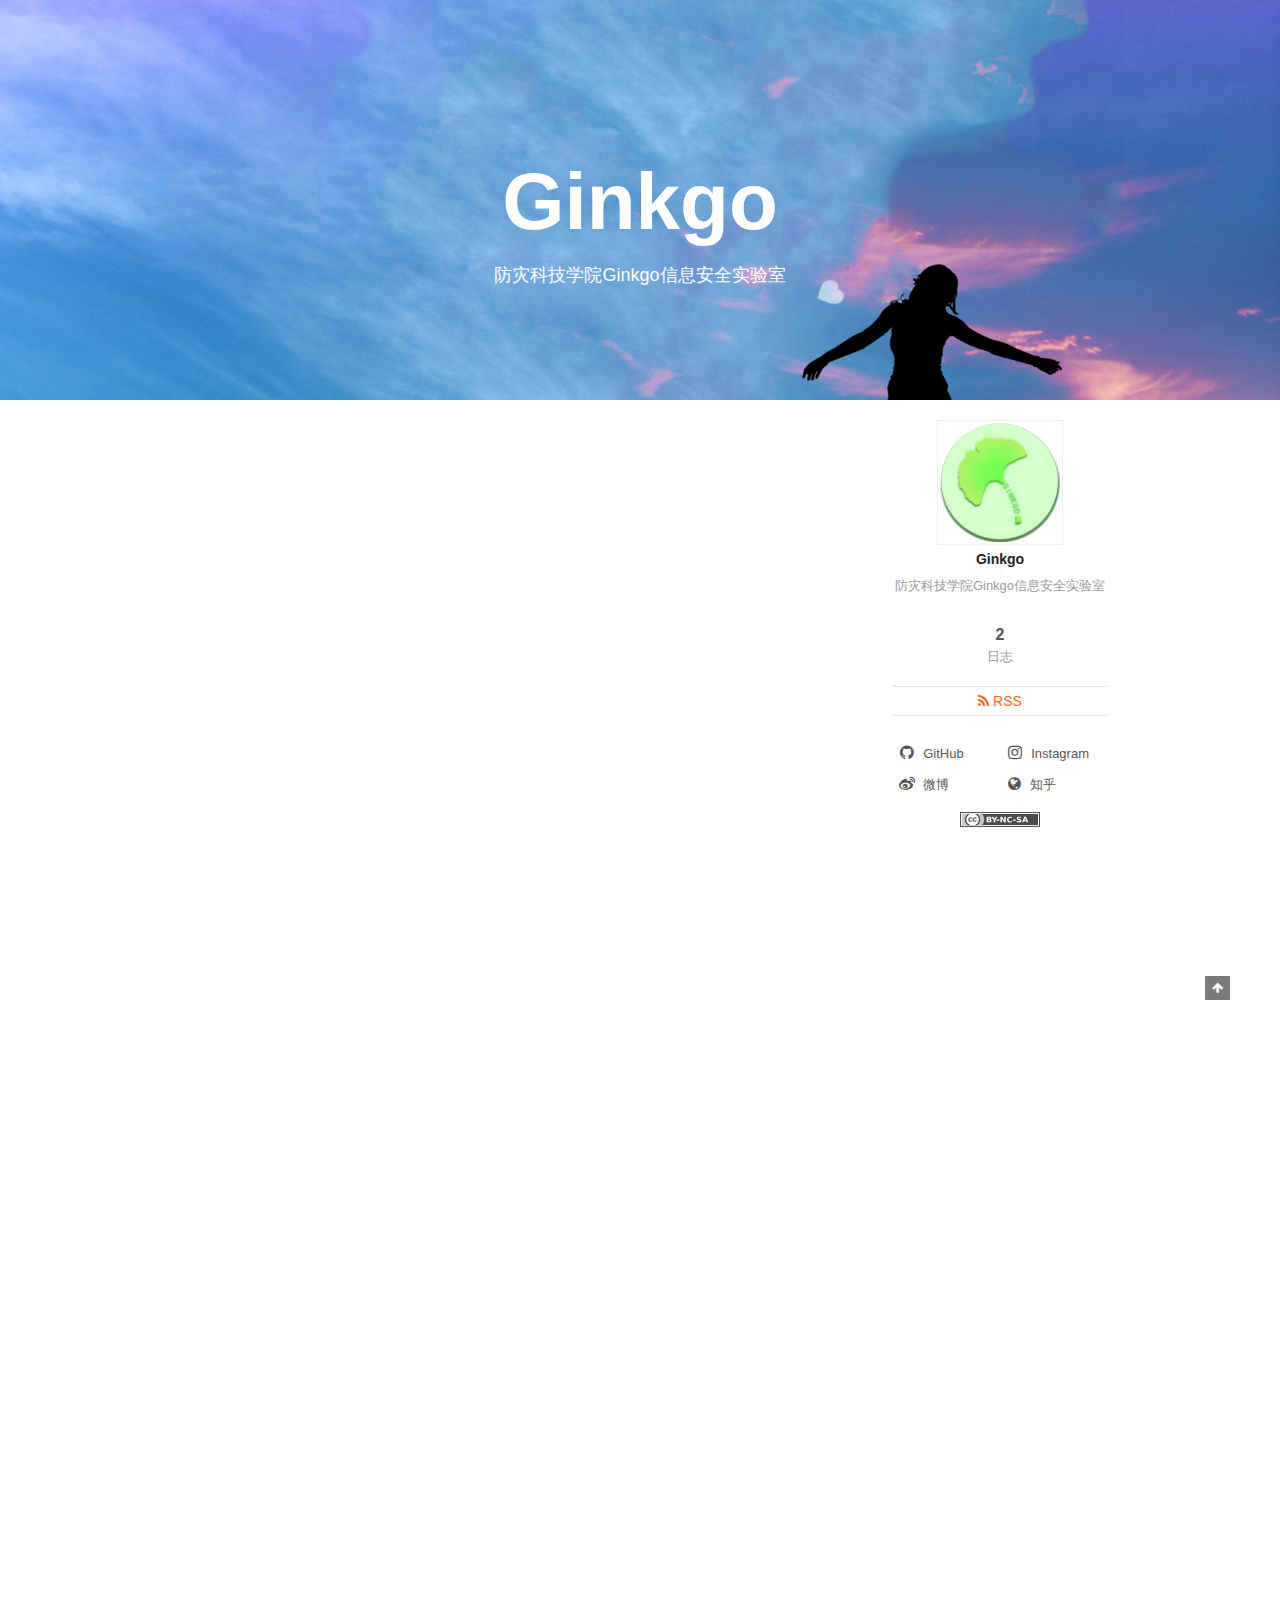
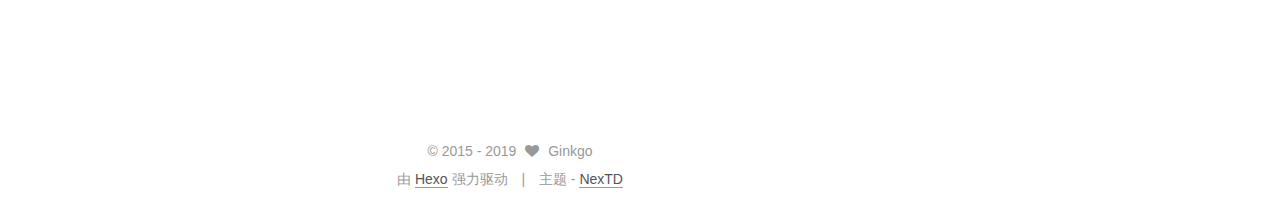
<file: index.html>
<!doctype html>



  


<html class="theme-next pisces use-motion">
<head><meta name="generator" content="Hexo 3.8.0">
  <meta charset="UTF-8">
<meta http-equiv="X-UA-Compatible" content="IE=edge,chrome=1">
<meta name="viewport" content="width=device-width, initial-scale=1, maximum-scale=1">



<meta http-equiv="Cache-Control" content="no-transform">
<meta http-equiv="Cache-Control" content="no-siteapp">












  
  
  <link href="/lib/fancybox/source/jquery.fancybox.css?v=2.1.5" rel="stylesheet" type="text/css">







<link href="/lib/font-awesome/css/font-awesome.min.css?v=4.4.0" rel="stylesheet" type="text/css">

<link href="/css/main.css?v=5.0.1" rel="stylesheet" type="text/css">


  <meta name="keywords" content="Hexo, NexTD">





  <link rel="alternate" href="/rss2.xml" title="Ginkgo" type="application/atom+xml">




  <link rel="shortcut icon" type="image/x-icon" href="/favicon.ico?v=5.0.1">






<meta name="description" content="防灾科技学院Ginkgo信息安全实验室">
<meta property="og:type" content="website">
<meta property="og:title" content="Ginkgo">
<meta property="og:url" content="http://yoursite.com/index.html">
<meta property="og:site_name" content="Ginkgo">
<meta property="og:description" content="防灾科技学院Ginkgo信息安全实验室">
<meta property="og:locale" content="zh-Hans">
<meta name="twitter:card" content="summary">
<meta name="twitter:title" content="Ginkgo">
<meta name="twitter:description" content="防灾科技学院Ginkgo信息安全实验室">



<script type="text/javascript" id="hexo.configuration">
  var NexT = window.NexT || {};
  var CONFIG = {
    scheme: 'Pisces',
    sidebar: {"position":"right","display":"post"},
    fancybox: true,
    motion: true,
    duoshuo: {
      userId: undefined,
      author: '博主'
    }
  };
</script>




  <link rel="canonical" href="http://yoursite.com/">

  <title> Ginkgo </title>
</head>

<body itemscope itemtype="http://schema.org/WebPage" lang="zh-Hans">

  








  <div style="display: none;">
    <script src="//s6.cnzz.com/stat.php?id=1261020784&web_id=1261020784" type="text/javascript"></script>
  </div>





  
  
    
  

  <div class="container one-collumn sidebar-position-right 
   page-home 
 ">
    <div class="headband"></div>
    
    <header id="header" class="header" itemscope itemtype="http://schema.org/WPHeader" style="background-image: url('/images/home.jpg');">
      <div class="header-inner"><a class="site-home" href="/">Ginkgo</a>

<div class="site-meta ">
  

  <div class="custom-logo-site-title">
    <div href="/" class="brand">
      <span class="logo-line-before"><i></i></span>
      <span class="site-title">Ginkgo</span>
      <span class="logo-line-after"><i></i></span>
    </div>
  </div>
  <p class="site-subtitle">防灾科技学院Ginkgo信息安全实验室</p>
</div>

<div class="site-nav-toggle">
  <button>
    <span class="btn-bar"></span>
    <span class="btn-bar"></span>
    <span class="btn-bar"></span>
  </button>
</div>

<nav class="site-nav">
  

  
    <ul id="menu" class="menu">
      
        
        <li class="menu-item menu-item-categories">
          <a href="/categories" rel="section">
            
              <i class="menu-item-icon fa fa-fw fa-th"></i> <br>
            
            分类
          </a>
        </li>
      
        
        <li class="menu-item menu-item-archives">
          <a href="/archives" rel="section">
            
              <i class="menu-item-icon fa fa-fw fa-archive"></i> <br>
            
            博文归档
          </a>
        </li>
      
        
        <li class="menu-item menu-item-tags">
          <a href="/tags" rel="section">
            
              <i class="menu-item-icon fa fa-fw fa-tags"></i> <br>
            
            标签云
          </a>
        </li>
      
        
        <li class="menu-item menu-item-about">
          <a href="/about" rel="section">
            
              <i class="menu-item-icon fa fa-fw fa-user"></i> <br>
            
            关于
          </a>
        </li>
      

      
    </ul>
  

  
</nav>

 </div>
    </header>


    <main id="main" class="main">
      <div class="main-inner">
        <div class="content-wrap">
          <div id="content" class="content">
            
  <section id="posts" class="posts-expand">
    
      

  
  

  
  
  

  <article class="post post-type-normal " itemscope itemtype="http://schema.org/Article">

    
      <header class="post-header">

        
        
          <h1 class="post-title" itemprop="name headline">
            
            
              
                
                <a class="post-title-link" href="/2019/06/03/helloworld/" itemprop="url">
                  helloworld
                </a>
              
            
          </h1>
        

        <div class="post-meta">
          <span class="post-time">
            <span class="post-meta-item-icon">
              <i class="fa fa-calendar-o"></i>
            </span>
            <span class="post-meta-item-text">发表于</span>
            <time itemprop="dateCreated" datetime="2019-06-03T18:43:31+08:00" content="2019-06-03">
              2019-06-03
            </time>
          </span>

          

          <!-- 
            
           -->

          

          
          

          
        </div>
      </header>
    


    <div class="post-body" itemprop="articleBody">

      
      

      
        
          
            
          
        
      
    </div>

    <div>
      
    </div>

    <div>
      
    </div>

    <footer class="post-footer">
      

      

      
      
        <div class="post-eof"></div>
      
    </footer>
  </article>


    
      

  
  

  
  
  

  <article class="post post-type-normal " itemscope itemtype="http://schema.org/Article">

    
      <header class="post-header">

        
        
          <h1 class="post-title" itemprop="name headline">
            
            
              
                
                <a class="post-title-link" href="/2019/06/03/hello-world/" itemprop="url">
                  Hello World
                </a>
              
            
          </h1>
        

        <div class="post-meta">
          <span class="post-time">
            <span class="post-meta-item-icon">
              <i class="fa fa-calendar-o"></i>
            </span>
            <span class="post-meta-item-text">发表于</span>
            <time itemprop="dateCreated" datetime="2019-06-03T18:35:01+08:00" content="2019-06-03">
              2019-06-03
            </time>
          </span>

          

          <!-- 
            
           -->

          

          
          

          
        </div>
      </header>
    


    <div class="post-body" itemprop="articleBody">

      
      

      
        
          
            <p>Welcome to <a href="https://hexo.io/" target="_blank" rel="noopener">Hexo</a>! This is your very first post. Check <a href="https://hexo.io/docs/" target="_blank" rel="noopener">documentation</a> for more info. If you get any problems when using Hexo, you can find the answer in <a href="https://hexo.io/docs/troubleshooting.html" target="_blank" rel="noopener">troubleshooting</a> or you can ask me on <a href="https://github.com/hexojs/hexo/issues" target="_blank" rel="noopener">GitHub</a>.</p>
<h2 id="Quick-Start"><a href="#Quick-Start" class="headerlink" title="Quick Start"></a>Quick Start</h2><h3 id="Create-a-new-post"><a href="#Create-a-new-post" class="headerlink" title="Create a new post"></a>Create a new post</h3><figure class="highlight bash"><table><tr><td class="gutter"><pre><span class="line">1</span><br></pre></td><td class="code"><pre><span class="line">$ hexo new <span class="string">"My New Post"</span></span><br></pre></td></tr></table></figure>

<p>More info: <a href="https://hexo.io/docs/writing.html" target="_blank" rel="noopener">Writing</a></p>
<h3 id="Run-server"><a href="#Run-server" class="headerlink" title="Run server"></a>Run server</h3><figure class="highlight bash"><table><tr><td class="gutter"><pre><span class="line">1</span><br></pre></td><td class="code"><pre><span class="line">$ hexo server</span><br></pre></td></tr></table></figure>

<p>More info: <a href="https://hexo.io/docs/server.html" target="_blank" rel="noopener">Server</a></p>
<h3 id="Generate-static-files"><a href="#Generate-static-files" class="headerlink" title="Generate static files"></a>Generate static files</h3><figure class="highlight bash"><table><tr><td class="gutter"><pre><span class="line">1</span><br></pre></td><td class="code"><pre><span class="line">$ hexo generate</span><br></pre></td></tr></table></figure>

<p>More info: <a href="https://hexo.io/docs/generating.html" target="_blank" rel="noopener">Generating</a></p>
<h3 id="Deploy-to-remote-sites"><a href="#Deploy-to-remote-sites" class="headerlink" title="Deploy to remote sites"></a>Deploy to remote sites</h3><figure class="highlight bash"><table><tr><td class="gutter"><pre><span class="line">1</span><br></pre></td><td class="code"><pre><span class="line">$ hexo deploy</span><br></pre></td></tr></table></figure>

<p>More info: <a href="https://hexo.io/docs/deployment.html" target="_blank" rel="noopener">Deployment</a></p>

          
        
      
    </div>

    <div>
      
    </div>

    <div>
      
    </div>

    <footer class="post-footer">
      

      

      
      
        <div class="post-eof"></div>
      
    </footer>
  </article>


    
  </section>

  

          
          </div>
          


          

        </div>
        
          
  
  <div class="sidebar-toggle">
    <div class="sidebar-toggle-line-wrap">
      <span class="sidebar-toggle-line sidebar-toggle-line-first"></span>
      <span class="sidebar-toggle-line sidebar-toggle-line-middle"></span>
      <span class="sidebar-toggle-line sidebar-toggle-line-last"></span>
    </div>
  </div>

  <aside id="sidebar" class="sidebar">
    <div class="sidebar-inner">

      

      

      <section class="site-overview sidebar-panel  sidebar-panel-active ">
        <div class="site-author motion-element" itemprop="author" itemscope itemtype="http://schema.org/Person">
          <img class="site-author-image" itemprop="image" src="/images/logo.jpg" alt="Ginkgo">
          <p class="site-author-name" itemprop="name">Ginkgo</p>
          <p class="site-description motion-element" itemprop="description">防灾科技学院Ginkgo信息安全实验室</p>
        </div>
        <nav class="site-state motion-element">
          <div class="site-state-item site-state-posts">
            <a href="/archives">
              <span class="site-state-item-count">2</span>
              <span class="site-state-item-name">日志</span>
            </a>
          </div>

          

          

        </nav>

        
          <div class="feed-link motion-element">
            <a href="/rss2.xml" rel="alternate">
              <i class="fa fa-rss"></i>
              RSS
            </a>
          </div>
        

        <div class="links-of-author motion-element">
          
            
              <span class="links-of-author-item">
                <a href="https://github.com/BearD01001" target="_blank" title="GitHub">
                  
                    <i class="fa fa-fw fa-github"></i>
                  
                  GitHub
                </a>
              </span>
            
              <span class="links-of-author-item">
                <a href="http://www.instagram.com/BearD01001" target="_blank" title="Instagram">
                  
                    <i class="fa fa-fw fa-instagram"></i>
                  
                  Instagram
                </a>
              </span>
            
              <span class="links-of-author-item">
                <a href="http://weibo.com/lookime" target="_blank" title="微博">
                  
                    <i class="fa fa-fw fa-weibo"></i>
                  
                  微博
                </a>
              </span>
            
              <span class="links-of-author-item">
                <a href="http://www.zhihu.com/people/HiDino9" target="_blank" title="知乎">
                  
                    <i class="fa fa-fw fa-globe"></i>
                  
                  知乎
                </a>
              </span>
            
          
        </div>

        
        
          <div class="cc-license motion-element" itemprop="license">
            <a href="http://creativecommons.org/licenses/by-nc-sa/4.0" class="cc-opacity" target="_blank">
              <img src="/images/cc-by-nc-sa.svg" alt="Creative Commons">
            </a>
          </div>
        

        
        

      </section>

      

    </div>
  </aside>


        
      </div>
    </main>

    <footer id="footer" class="footer">
      <div class="footer-inner">
        <div class="copyright">
  
  &copy;  2015 - 
  <span itemprop="copyrightYear">2019</span>
  <span class="with-love">
    <i class="fa fa-heart"></i>
  </span>
  <span class="author" itemprop="copyrightHolder">Ginkgo</span>
</div>

<div class="powered-by">
  由 <a class="theme-link" href="http://hexo.io">Hexo</a> 强力驱动
</div>

<div class="theme-info">
  主题 -
  <a class="theme-link" href="https://github.com/BearD01001/hexo-theme-nextd">
    NexTD
  </a>
</div>

        

        
      </div>
    </footer>

    <div class="back-to-top">
      <i class="fa fa-arrow-up"></i>
    </div>
  </div>

  

<script type="text/javascript">
  if (Object.prototype.toString.call(window.Promise) !== '[object Function]') {
    window.Promise = null;
  }
</script>









  




  
  <script type="text/javascript" src="/lib/jquery/index.js?v=2.1.3"></script>

  
  <script type="text/javascript" src="/lib/fastclick/lib/fastclick.min.js?v=1.0.6"></script>

  
  <script type="text/javascript" src="/lib/jquery_lazyload/jquery.lazyload.js?v=1.9.7"></script>

  
  <script type="text/javascript" src="/lib/velocity/velocity.min.js?v=1.2.1"></script>

  
  <script type="text/javascript" src="/lib/velocity/velocity.ui.min.js?v=1.2.1"></script>

  
  <script type="text/javascript" src="/lib/fancybox/source/jquery.fancybox.pack.js?v=2.1.5"></script>


  


  <script type="text/javascript" src="/js/src/utils.js?v=5.0.1"></script>

  <script type="text/javascript" src="/js/src/motion.js?v=5.0.1"></script>



  
  


  <script type="text/javascript" src="/js/src/affix.js?v=5.0.1"></script>

  <script type="text/javascript" src="/js/src/schemes/pisces.js?v=5.0.1"></script>



  

  


  <script type="text/javascript" src="/js/src/bootstrap.js?v=5.0.1"></script>



  



  




    <link rel="stylesheet" href="https://imsun.github.io/gitment/style/default.css">
    <style>
        .gitment-editor-avatar {
            border-bottom: none !important;
        }
        .gitment-container a:hover {
            text-decoration: none !important;
        }
        .gitment-markdown a,
        .gitment-footer-project-link {
            color: #555 !important;
        }
        .gitment-footer-project-link:hover,
        .gitment-editor-logout-link:hover,
        .gitment-editor-footer-tip:hover,
        .gitment-header-issue-link:hover,
        .gitment-comment-name:hover,
        .gitment-markdown a:hover {
            color: #222 !important;
        }
    </style>
    <script src="https://imsun.github.io/gitment/dist/gitment.browser.js"></script>
    <script type="text/javascript">
        (function() {
            var id = '';
            var owner = 'BearD01001';
            var repo = 'beard01001.github.io';
            var clientId = '7e6796bf4bd74a25333f';
            var clientSecret = 'd190223868b2175fbce4094e6485195cef7d3e8a';

            var gitment = new Gitment({
                id: id,
                owner: owner,
                repo: repo,
                oauth: {
                    client_id: clientId,
                    client_secret: clientSecret,
                },
            });
            gitment.render('comments');
        })();
    </script>



	





  



  
  

  

  

  
<script type="text/javascript" async src="//push.zhanzhang.baidu.com/push.js">
</script>


</body>
</html>
</file>
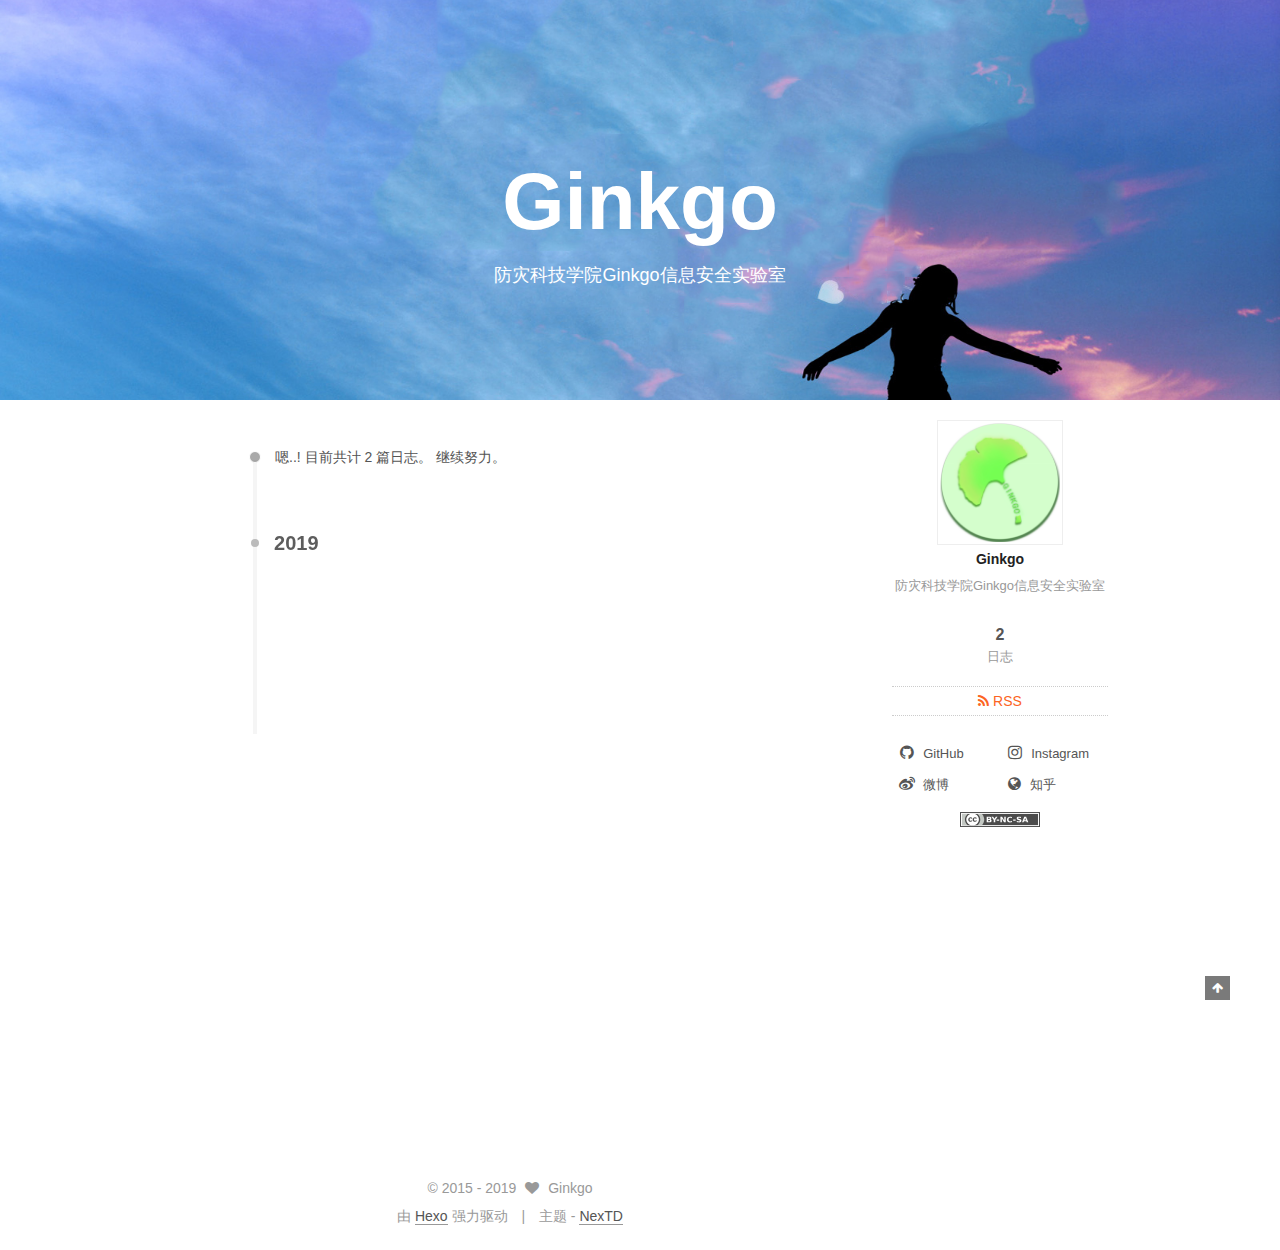
<file: archives/index.html>
<!doctype html>



  


<html class="theme-next pisces use-motion">
<head><meta name="generator" content="Hexo 3.8.0">
  <meta charset="UTF-8">
<meta http-equiv="X-UA-Compatible" content="IE=edge,chrome=1">
<meta name="viewport" content="width=device-width, initial-scale=1, maximum-scale=1">



<meta http-equiv="Cache-Control" content="no-transform">
<meta http-equiv="Cache-Control" content="no-siteapp">












  
  
  <link href="/lib/fancybox/source/jquery.fancybox.css?v=2.1.5" rel="stylesheet" type="text/css">







<link href="/lib/font-awesome/css/font-awesome.min.css?v=4.4.0" rel="stylesheet" type="text/css">

<link href="/css/main.css?v=5.0.1" rel="stylesheet" type="text/css">


  <meta name="keywords" content="Hexo, NexTD">





  <link rel="alternate" href="/rss2.xml" title="Ginkgo" type="application/atom+xml">




  <link rel="shortcut icon" type="image/x-icon" href="/favicon.ico?v=5.0.1">






<meta name="description" content="防灾科技学院Ginkgo信息安全实验室">
<meta property="og:type" content="website">
<meta property="og:title" content="Ginkgo">
<meta property="og:url" content="http://yoursite.com/archives/index.html">
<meta property="og:site_name" content="Ginkgo">
<meta property="og:description" content="防灾科技学院Ginkgo信息安全实验室">
<meta property="og:locale" content="zh-Hans">
<meta name="twitter:card" content="summary">
<meta name="twitter:title" content="Ginkgo">
<meta name="twitter:description" content="防灾科技学院Ginkgo信息安全实验室">



<script type="text/javascript" id="hexo.configuration">
  var NexT = window.NexT || {};
  var CONFIG = {
    scheme: 'Pisces',
    sidebar: {"position":"right","display":"post"},
    fancybox: true,
    motion: true,
    duoshuo: {
      userId: undefined,
      author: '博主'
    }
  };
</script>




  <link rel="canonical" href="http://yoursite.com/archives/">

  <title> 博文归档 | Ginkgo </title>
</head>

<body itemscope itemtype="http://schema.org/WebPage" lang="zh-Hans">

  








  <div style="display: none;">
    <script src="//s6.cnzz.com/stat.php?id=1261020784&web_id=1261020784" type="text/javascript"></script>
  </div>





  
  
    
  

  <div class="container one-collumn sidebar-position-right  page-archive  ">
    <div class="headband"></div>
    
    <header id="header" class="header" itemscope itemtype="http://schema.org/WPHeader" style="background-image: url('/images/home.jpg');">
      <div class="header-inner"><a class="site-home" href="/">Ginkgo</a>

<div class="site-meta ">
  

  <div class="custom-logo-site-title">
    <div href="/" class="brand">
      <span class="logo-line-before"><i></i></span>
      <span class="site-title">Ginkgo</span>
      <span class="logo-line-after"><i></i></span>
    </div>
  </div>
  <p class="site-subtitle">防灾科技学院Ginkgo信息安全实验室</p>
</div>

<div class="site-nav-toggle">
  <button>
    <span class="btn-bar"></span>
    <span class="btn-bar"></span>
    <span class="btn-bar"></span>
  </button>
</div>

<nav class="site-nav">
  

  
    <ul id="menu" class="menu">
      
        
        <li class="menu-item menu-item-categories">
          <a href="/categories" rel="section">
            
              <i class="menu-item-icon fa fa-fw fa-th"></i> <br>
            
            分类
          </a>
        </li>
      
        
        <li class="menu-item menu-item-archives">
          <a href="/archives" rel="section">
            
              <i class="menu-item-icon fa fa-fw fa-archive"></i> <br>
            
            博文归档
          </a>
        </li>
      
        
        <li class="menu-item menu-item-tags">
          <a href="/tags" rel="section">
            
              <i class="menu-item-icon fa fa-fw fa-tags"></i> <br>
            
            标签云
          </a>
        </li>
      
        
        <li class="menu-item menu-item-about">
          <a href="/about" rel="section">
            
              <i class="menu-item-icon fa fa-fw fa-user"></i> <br>
            
            关于
          </a>
        </li>
      

      
    </ul>
  

  
</nav>

 </div>
    </header>


    <main id="main" class="main">
      <div class="main-inner">
        <div class="content-wrap">
          <div id="content" class="content">
            

  <section id="posts" class="posts-collapse">
    <span class="archive-move-on"></span>

    <span class="archive-page-counter">
      
      
      
        
      
      嗯..! 目前共计 2 篇日志。 继续努力。
    </span>

    

      
      
      

      
        
        <div class="collection-title">
          <h2 class="archive-year motion-element" id="archive-year-2019">2019</h2>
        </div>
      
      

      

  <article class="post post-type-normal" itemscope itemtype="http://schema.org/Article">
    <header class="post-header">

      <h1 class="post-title">
        
            <a class="post-title-link" href="/2019/06/03/helloworld/" itemprop="url">
              
                <span itemprop="name">helloworld</span>
              
            </a>
        
      </h1>

      <div class="post-meta">
        <time class="post-time" itemprop="dateCreated" datetime="2019-06-03T18:43:31+08:00" content="2019-06-03">
          06-03
        </time>
      </div>

    </header>
  </article>



    

      
      
      

      
      

      

  <article class="post post-type-normal" itemscope itemtype="http://schema.org/Article">
    <header class="post-header">

      <h1 class="post-title">
        
            <a class="post-title-link" href="/2019/06/03/hello-world/" itemprop="url">
              
                <span itemprop="name">Hello World</span>
              
            </a>
        
      </h1>

      <div class="post-meta">
        <time class="post-time" itemprop="dateCreated" datetime="2019-06-03T18:35:01+08:00" content="2019-06-03">
          06-03
        </time>
      </div>

    </header>
  </article>



    

  </section>

  


          
          </div>
          


          

        </div>
        
          
  
  <div class="sidebar-toggle">
    <div class="sidebar-toggle-line-wrap">
      <span class="sidebar-toggle-line sidebar-toggle-line-first"></span>
      <span class="sidebar-toggle-line sidebar-toggle-line-middle"></span>
      <span class="sidebar-toggle-line sidebar-toggle-line-last"></span>
    </div>
  </div>

  <aside id="sidebar" class="sidebar">
    <div class="sidebar-inner">

      

      

      <section class="site-overview sidebar-panel  sidebar-panel-active ">
        <div class="site-author motion-element" itemprop="author" itemscope itemtype="http://schema.org/Person">
          <img class="site-author-image" itemprop="image" src="/images/logo.jpg" alt="Ginkgo">
          <p class="site-author-name" itemprop="name">Ginkgo</p>
          <p class="site-description motion-element" itemprop="description">防灾科技学院Ginkgo信息安全实验室</p>
        </div>
        <nav class="site-state motion-element">
          <div class="site-state-item site-state-posts">
            <a href="/archives">
              <span class="site-state-item-count">2</span>
              <span class="site-state-item-name">日志</span>
            </a>
          </div>

          

          

        </nav>

        
          <div class="feed-link motion-element">
            <a href="/rss2.xml" rel="alternate">
              <i class="fa fa-rss"></i>
              RSS
            </a>
          </div>
        

        <div class="links-of-author motion-element">
          
            
              <span class="links-of-author-item">
                <a href="https://github.com/BearD01001" target="_blank" title="GitHub">
                  
                    <i class="fa fa-fw fa-github"></i>
                  
                  GitHub
                </a>
              </span>
            
              <span class="links-of-author-item">
                <a href="http://www.instagram.com/BearD01001" target="_blank" title="Instagram">
                  
                    <i class="fa fa-fw fa-instagram"></i>
                  
                  Instagram
                </a>
              </span>
            
              <span class="links-of-author-item">
                <a href="http://weibo.com/lookime" target="_blank" title="微博">
                  
                    <i class="fa fa-fw fa-weibo"></i>
                  
                  微博
                </a>
              </span>
            
              <span class="links-of-author-item">
                <a href="http://www.zhihu.com/people/HiDino9" target="_blank" title="知乎">
                  
                    <i class="fa fa-fw fa-globe"></i>
                  
                  知乎
                </a>
              </span>
            
          
        </div>

        
        
          <div class="cc-license motion-element" itemprop="license">
            <a href="http://creativecommons.org/licenses/by-nc-sa/4.0" class="cc-opacity" target="_blank">
              <img src="/images/cc-by-nc-sa.svg" alt="Creative Commons">
            </a>
          </div>
        

        
        

      </section>

      

    </div>
  </aside>


        
      </div>
    </main>

    <footer id="footer" class="footer">
      <div class="footer-inner">
        <div class="copyright">
  
  &copy;  2015 - 
  <span itemprop="copyrightYear">2019</span>
  <span class="with-love">
    <i class="fa fa-heart"></i>
  </span>
  <span class="author" itemprop="copyrightHolder">Ginkgo</span>
</div>

<div class="powered-by">
  由 <a class="theme-link" href="http://hexo.io">Hexo</a> 强力驱动
</div>

<div class="theme-info">
  主题 -
  <a class="theme-link" href="https://github.com/BearD01001/hexo-theme-nextd">
    NexTD
  </a>
</div>

        

        
      </div>
    </footer>

    <div class="back-to-top">
      <i class="fa fa-arrow-up"></i>
    </div>
  </div>

  

<script type="text/javascript">
  if (Object.prototype.toString.call(window.Promise) !== '[object Function]') {
    window.Promise = null;
  }
</script>









  




  
  <script type="text/javascript" src="/lib/jquery/index.js?v=2.1.3"></script>

  
  <script type="text/javascript" src="/lib/fastclick/lib/fastclick.min.js?v=1.0.6"></script>

  
  <script type="text/javascript" src="/lib/jquery_lazyload/jquery.lazyload.js?v=1.9.7"></script>

  
  <script type="text/javascript" src="/lib/velocity/velocity.min.js?v=1.2.1"></script>

  
  <script type="text/javascript" src="/lib/velocity/velocity.ui.min.js?v=1.2.1"></script>

  
  <script type="text/javascript" src="/lib/fancybox/source/jquery.fancybox.pack.js?v=2.1.5"></script>


  


  <script type="text/javascript" src="/js/src/utils.js?v=5.0.1"></script>

  <script type="text/javascript" src="/js/src/motion.js?v=5.0.1"></script>



  
  


  <script type="text/javascript" src="/js/src/affix.js?v=5.0.1"></script>

  <script type="text/javascript" src="/js/src/schemes/pisces.js?v=5.0.1"></script>



  
  
    <script type="text/javascript" id="motion.page.archive">
      $('.archive-year').velocity('transition.slideLeftIn');
    </script>
  


  


  <script type="text/javascript" src="/js/src/bootstrap.js?v=5.0.1"></script>



  



  




    <link rel="stylesheet" href="https://imsun.github.io/gitment/style/default.css">
    <style>
        .gitment-editor-avatar {
            border-bottom: none !important;
        }
        .gitment-container a:hover {
            text-decoration: none !important;
        }
        .gitment-markdown a,
        .gitment-footer-project-link {
            color: #555 !important;
        }
        .gitment-footer-project-link:hover,
        .gitment-editor-logout-link:hover,
        .gitment-editor-footer-tip:hover,
        .gitment-header-issue-link:hover,
        .gitment-comment-name:hover,
        .gitment-markdown a:hover {
            color: #222 !important;
        }
    </style>
    <script src="https://imsun.github.io/gitment/dist/gitment.browser.js"></script>
    <script type="text/javascript">
        (function() {
            var id = '';
            var owner = 'BearD01001';
            var repo = 'beard01001.github.io';
            var clientId = '7e6796bf4bd74a25333f';
            var clientSecret = 'd190223868b2175fbce4094e6485195cef7d3e8a';

            var gitment = new Gitment({
                id: id,
                owner: owner,
                repo: repo,
                oauth: {
                    client_id: clientId,
                    client_secret: clientSecret,
                },
            });
            gitment.render('comments');
        })();
    </script>



	





  



  
  

  

  

  
<script type="text/javascript" async src="//push.zhanzhang.baidu.com/push.js">
</script>


</body>
</html>
</file>
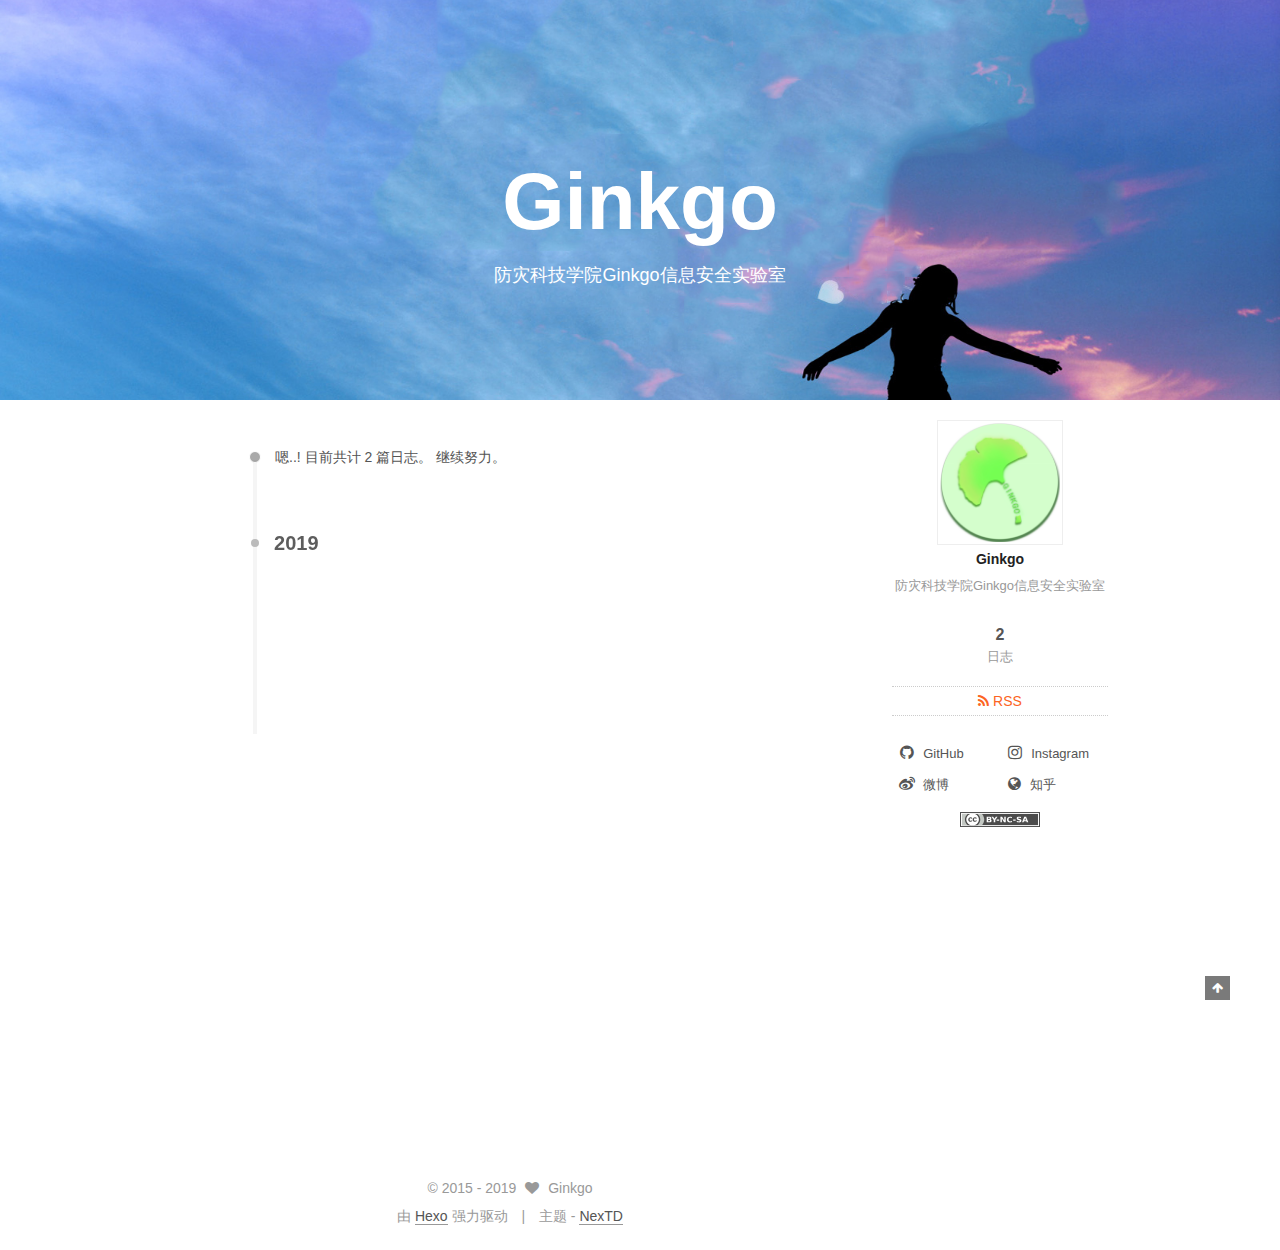
<file: archives/2019/index.html>
<!doctype html>



  


<html class="theme-next pisces use-motion">
<head><meta name="generator" content="Hexo 3.8.0">
  <meta charset="UTF-8">
<meta http-equiv="X-UA-Compatible" content="IE=edge,chrome=1">
<meta name="viewport" content="width=device-width, initial-scale=1, maximum-scale=1">



<meta http-equiv="Cache-Control" content="no-transform">
<meta http-equiv="Cache-Control" content="no-siteapp">












  
  
  <link href="/lib/fancybox/source/jquery.fancybox.css?v=2.1.5" rel="stylesheet" type="text/css">







<link href="/lib/font-awesome/css/font-awesome.min.css?v=4.4.0" rel="stylesheet" type="text/css">

<link href="/css/main.css?v=5.0.1" rel="stylesheet" type="text/css">


  <meta name="keywords" content="Hexo, NexTD">





  <link rel="alternate" href="/rss2.xml" title="Ginkgo" type="application/atom+xml">




  <link rel="shortcut icon" type="image/x-icon" href="/favicon.ico?v=5.0.1">






<meta name="description" content="防灾科技学院Ginkgo信息安全实验室">
<meta property="og:type" content="website">
<meta property="og:title" content="Ginkgo">
<meta property="og:url" content="http://yoursite.com/archives/2019/index.html">
<meta property="og:site_name" content="Ginkgo">
<meta property="og:description" content="防灾科技学院Ginkgo信息安全实验室">
<meta property="og:locale" content="zh-Hans">
<meta name="twitter:card" content="summary">
<meta name="twitter:title" content="Ginkgo">
<meta name="twitter:description" content="防灾科技学院Ginkgo信息安全实验室">



<script type="text/javascript" id="hexo.configuration">
  var NexT = window.NexT || {};
  var CONFIG = {
    scheme: 'Pisces',
    sidebar: {"position":"right","display":"post"},
    fancybox: true,
    motion: true,
    duoshuo: {
      userId: undefined,
      author: '博主'
    }
  };
</script>




  <link rel="canonical" href="http://yoursite.com/archives/2019/">

  <title> 博文归档 | Ginkgo </title>
</head>

<body itemscope itemtype="http://schema.org/WebPage" lang="zh-Hans">

  








  <div style="display: none;">
    <script src="//s6.cnzz.com/stat.php?id=1261020784&web_id=1261020784" type="text/javascript"></script>
  </div>





  
  
    
  

  <div class="container one-collumn sidebar-position-right  page-archive  ">
    <div class="headband"></div>
    
    <header id="header" class="header" itemscope itemtype="http://schema.org/WPHeader" style="background-image: url('/images/home.jpg');">
      <div class="header-inner"><a class="site-home" href="/">Ginkgo</a>

<div class="site-meta ">
  

  <div class="custom-logo-site-title">
    <div href="/" class="brand">
      <span class="logo-line-before"><i></i></span>
      <span class="site-title">Ginkgo</span>
      <span class="logo-line-after"><i></i></span>
    </div>
  </div>
  <p class="site-subtitle">防灾科技学院Ginkgo信息安全实验室</p>
</div>

<div class="site-nav-toggle">
  <button>
    <span class="btn-bar"></span>
    <span class="btn-bar"></span>
    <span class="btn-bar"></span>
  </button>
</div>

<nav class="site-nav">
  

  
    <ul id="menu" class="menu">
      
        
        <li class="menu-item menu-item-categories">
          <a href="/categories" rel="section">
            
              <i class="menu-item-icon fa fa-fw fa-th"></i> <br>
            
            分类
          </a>
        </li>
      
        
        <li class="menu-item menu-item-archives">
          <a href="/archives" rel="section">
            
              <i class="menu-item-icon fa fa-fw fa-archive"></i> <br>
            
            博文归档
          </a>
        </li>
      
        
        <li class="menu-item menu-item-tags">
          <a href="/tags" rel="section">
            
              <i class="menu-item-icon fa fa-fw fa-tags"></i> <br>
            
            标签云
          </a>
        </li>
      
        
        <li class="menu-item menu-item-about">
          <a href="/about" rel="section">
            
              <i class="menu-item-icon fa fa-fw fa-user"></i> <br>
            
            关于
          </a>
        </li>
      

      
    </ul>
  

  
</nav>

 </div>
    </header>


    <main id="main" class="main">
      <div class="main-inner">
        <div class="content-wrap">
          <div id="content" class="content">
            

  <section id="posts" class="posts-collapse">
    <span class="archive-move-on"></span>

    <span class="archive-page-counter">
      
      
      
        
      
      嗯..! 目前共计 2 篇日志。 继续努力。
    </span>

    

      
      
      

      
        
        <div class="collection-title">
          <h2 class="archive-year motion-element" id="archive-year-2019">2019</h2>
        </div>
      
      

      

  <article class="post post-type-normal" itemscope itemtype="http://schema.org/Article">
    <header class="post-header">

      <h1 class="post-title">
        
            <a class="post-title-link" href="/2019/06/03/helloworld/" itemprop="url">
              
                <span itemprop="name">helloworld</span>
              
            </a>
        
      </h1>

      <div class="post-meta">
        <time class="post-time" itemprop="dateCreated" datetime="2019-06-03T18:43:31+08:00" content="2019-06-03">
          06-03
        </time>
      </div>

    </header>
  </article>



    

      
      
      

      
      

      

  <article class="post post-type-normal" itemscope itemtype="http://schema.org/Article">
    <header class="post-header">

      <h1 class="post-title">
        
            <a class="post-title-link" href="/2019/06/03/hello-world/" itemprop="url">
              
                <span itemprop="name">Hello World</span>
              
            </a>
        
      </h1>

      <div class="post-meta">
        <time class="post-time" itemprop="dateCreated" datetime="2019-06-03T18:35:01+08:00" content="2019-06-03">
          06-03
        </time>
      </div>

    </header>
  </article>



    

  </section>

  


          
          </div>
          


          

        </div>
        
          
  
  <div class="sidebar-toggle">
    <div class="sidebar-toggle-line-wrap">
      <span class="sidebar-toggle-line sidebar-toggle-line-first"></span>
      <span class="sidebar-toggle-line sidebar-toggle-line-middle"></span>
      <span class="sidebar-toggle-line sidebar-toggle-line-last"></span>
    </div>
  </div>

  <aside id="sidebar" class="sidebar">
    <div class="sidebar-inner">

      

      

      <section class="site-overview sidebar-panel  sidebar-panel-active ">
        <div class="site-author motion-element" itemprop="author" itemscope itemtype="http://schema.org/Person">
          <img class="site-author-image" itemprop="image" src="/images/logo.jpg" alt="Ginkgo">
          <p class="site-author-name" itemprop="name">Ginkgo</p>
          <p class="site-description motion-element" itemprop="description">防灾科技学院Ginkgo信息安全实验室</p>
        </div>
        <nav class="site-state motion-element">
          <div class="site-state-item site-state-posts">
            <a href="/archives">
              <span class="site-state-item-count">2</span>
              <span class="site-state-item-name">日志</span>
            </a>
          </div>

          

          

        </nav>

        
          <div class="feed-link motion-element">
            <a href="/rss2.xml" rel="alternate">
              <i class="fa fa-rss"></i>
              RSS
            </a>
          </div>
        

        <div class="links-of-author motion-element">
          
            
              <span class="links-of-author-item">
                <a href="https://github.com/BearD01001" target="_blank" title="GitHub">
                  
                    <i class="fa fa-fw fa-github"></i>
                  
                  GitHub
                </a>
              </span>
            
              <span class="links-of-author-item">
                <a href="http://www.instagram.com/BearD01001" target="_blank" title="Instagram">
                  
                    <i class="fa fa-fw fa-instagram"></i>
                  
                  Instagram
                </a>
              </span>
            
              <span class="links-of-author-item">
                <a href="http://weibo.com/lookime" target="_blank" title="微博">
                  
                    <i class="fa fa-fw fa-weibo"></i>
                  
                  微博
                </a>
              </span>
            
              <span class="links-of-author-item">
                <a href="http://www.zhihu.com/people/HiDino9" target="_blank" title="知乎">
                  
                    <i class="fa fa-fw fa-globe"></i>
                  
                  知乎
                </a>
              </span>
            
          
        </div>

        
        
          <div class="cc-license motion-element" itemprop="license">
            <a href="http://creativecommons.org/licenses/by-nc-sa/4.0" class="cc-opacity" target="_blank">
              <img src="/images/cc-by-nc-sa.svg" alt="Creative Commons">
            </a>
          </div>
        

        
        

      </section>

      

    </div>
  </aside>


        
      </div>
    </main>

    <footer id="footer" class="footer">
      <div class="footer-inner">
        <div class="copyright">
  
  &copy;  2015 - 
  <span itemprop="copyrightYear">2019</span>
  <span class="with-love">
    <i class="fa fa-heart"></i>
  </span>
  <span class="author" itemprop="copyrightHolder">Ginkgo</span>
</div>

<div class="powered-by">
  由 <a class="theme-link" href="http://hexo.io">Hexo</a> 强力驱动
</div>

<div class="theme-info">
  主题 -
  <a class="theme-link" href="https://github.com/BearD01001/hexo-theme-nextd">
    NexTD
  </a>
</div>

        

        
      </div>
    </footer>

    <div class="back-to-top">
      <i class="fa fa-arrow-up"></i>
    </div>
  </div>

  

<script type="text/javascript">
  if (Object.prototype.toString.call(window.Promise) !== '[object Function]') {
    window.Promise = null;
  }
</script>









  




  
  <script type="text/javascript" src="/lib/jquery/index.js?v=2.1.3"></script>

  
  <script type="text/javascript" src="/lib/fastclick/lib/fastclick.min.js?v=1.0.6"></script>

  
  <script type="text/javascript" src="/lib/jquery_lazyload/jquery.lazyload.js?v=1.9.7"></script>

  
  <script type="text/javascript" src="/lib/velocity/velocity.min.js?v=1.2.1"></script>

  
  <script type="text/javascript" src="/lib/velocity/velocity.ui.min.js?v=1.2.1"></script>

  
  <script type="text/javascript" src="/lib/fancybox/source/jquery.fancybox.pack.js?v=2.1.5"></script>


  


  <script type="text/javascript" src="/js/src/utils.js?v=5.0.1"></script>

  <script type="text/javascript" src="/js/src/motion.js?v=5.0.1"></script>



  
  


  <script type="text/javascript" src="/js/src/affix.js?v=5.0.1"></script>

  <script type="text/javascript" src="/js/src/schemes/pisces.js?v=5.0.1"></script>



  
  
    <script type="text/javascript" id="motion.page.archive">
      $('.archive-year').velocity('transition.slideLeftIn');
    </script>
  


  


  <script type="text/javascript" src="/js/src/bootstrap.js?v=5.0.1"></script>



  



  




    <link rel="stylesheet" href="https://imsun.github.io/gitment/style/default.css">
    <style>
        .gitment-editor-avatar {
            border-bottom: none !important;
        }
        .gitment-container a:hover {
            text-decoration: none !important;
        }
        .gitment-markdown a,
        .gitment-footer-project-link {
            color: #555 !important;
        }
        .gitment-footer-project-link:hover,
        .gitment-editor-logout-link:hover,
        .gitment-editor-footer-tip:hover,
        .gitment-header-issue-link:hover,
        .gitment-comment-name:hover,
        .gitment-markdown a:hover {
            color: #222 !important;
        }
    </style>
    <script src="https://imsun.github.io/gitment/dist/gitment.browser.js"></script>
    <script type="text/javascript">
        (function() {
            var id = '';
            var owner = 'BearD01001';
            var repo = 'beard01001.github.io';
            var clientId = '7e6796bf4bd74a25333f';
            var clientSecret = 'd190223868b2175fbce4094e6485195cef7d3e8a';

            var gitment = new Gitment({
                id: id,
                owner: owner,
                repo: repo,
                oauth: {
                    client_id: clientId,
                    client_secret: clientSecret,
                },
            });
            gitment.render('comments');
        })();
    </script>



	





  



  
  

  

  

  
<script type="text/javascript" async src="//push.zhanzhang.baidu.com/push.js">
</script>


</body>
</html>
</file>
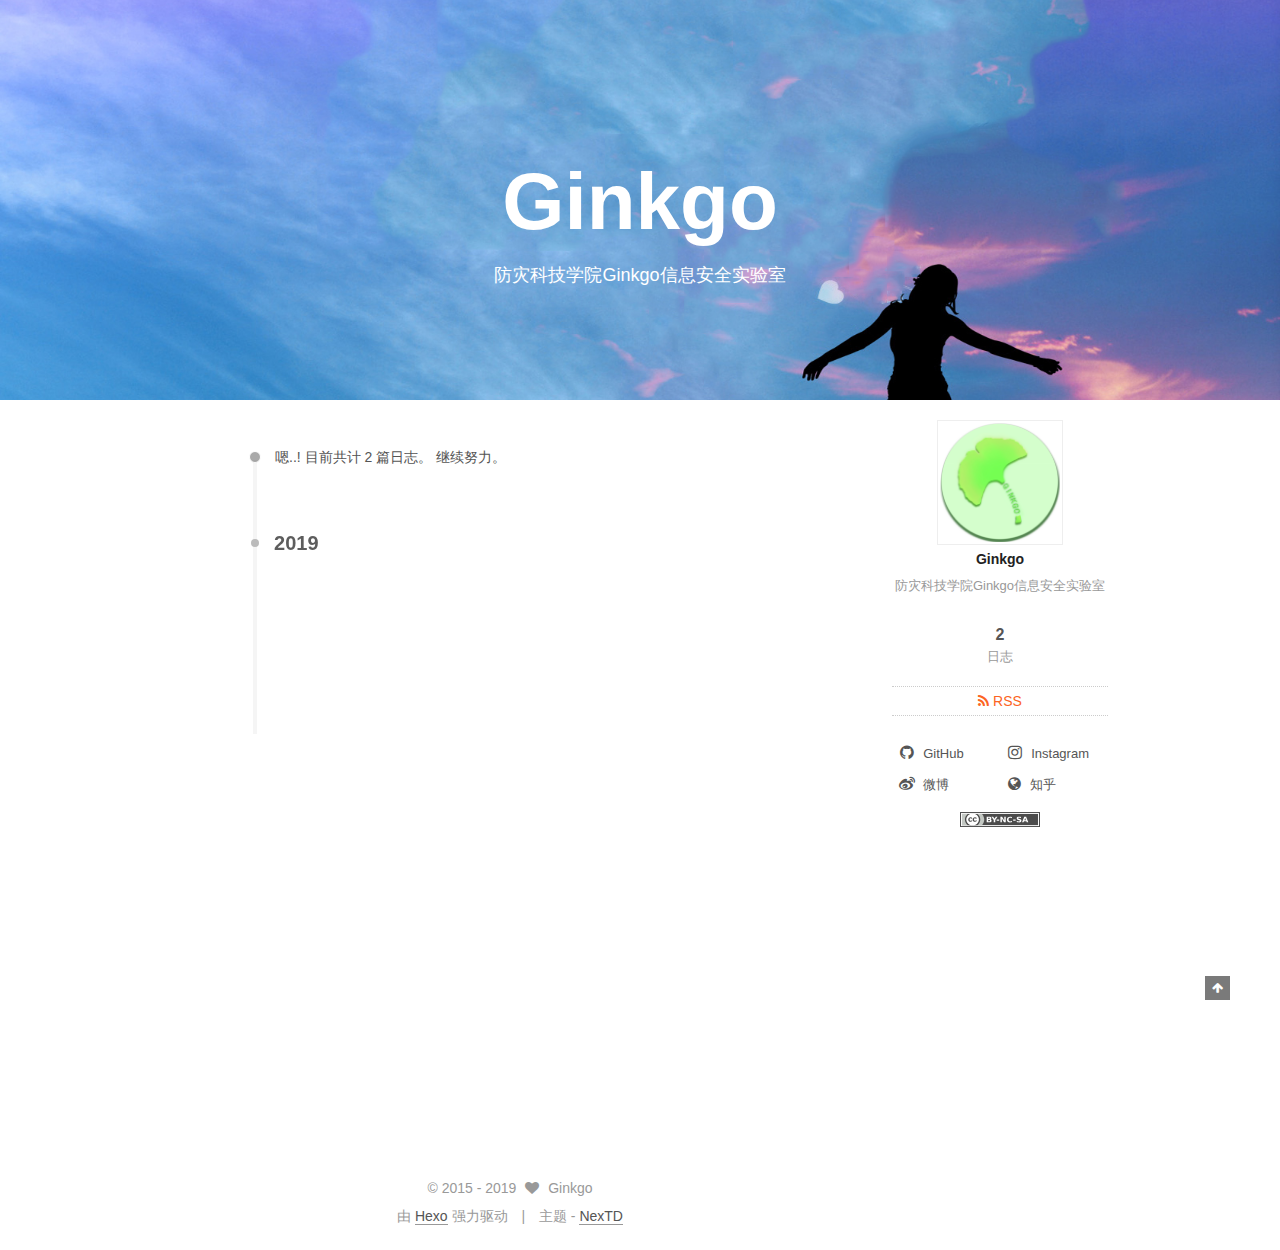
<file: archives/2019/06/index.html>
<!doctype html>



  


<html class="theme-next pisces use-motion">
<head><meta name="generator" content="Hexo 3.8.0">
  <meta charset="UTF-8">
<meta http-equiv="X-UA-Compatible" content="IE=edge,chrome=1">
<meta name="viewport" content="width=device-width, initial-scale=1, maximum-scale=1">



<meta http-equiv="Cache-Control" content="no-transform">
<meta http-equiv="Cache-Control" content="no-siteapp">












  
  
  <link href="/lib/fancybox/source/jquery.fancybox.css?v=2.1.5" rel="stylesheet" type="text/css">







<link href="/lib/font-awesome/css/font-awesome.min.css?v=4.4.0" rel="stylesheet" type="text/css">

<link href="/css/main.css?v=5.0.1" rel="stylesheet" type="text/css">


  <meta name="keywords" content="Hexo, NexTD">





  <link rel="alternate" href="/rss2.xml" title="Ginkgo" type="application/atom+xml">




  <link rel="shortcut icon" type="image/x-icon" href="/favicon.ico?v=5.0.1">






<meta name="description" content="防灾科技学院Ginkgo信息安全实验室">
<meta property="og:type" content="website">
<meta property="og:title" content="Ginkgo">
<meta property="og:url" content="http://yoursite.com/archives/2019/06/index.html">
<meta property="og:site_name" content="Ginkgo">
<meta property="og:description" content="防灾科技学院Ginkgo信息安全实验室">
<meta property="og:locale" content="zh-Hans">
<meta name="twitter:card" content="summary">
<meta name="twitter:title" content="Ginkgo">
<meta name="twitter:description" content="防灾科技学院Ginkgo信息安全实验室">



<script type="text/javascript" id="hexo.configuration">
  var NexT = window.NexT || {};
  var CONFIG = {
    scheme: 'Pisces',
    sidebar: {"position":"right","display":"post"},
    fancybox: true,
    motion: true,
    duoshuo: {
      userId: undefined,
      author: '博主'
    }
  };
</script>




  <link rel="canonical" href="http://yoursite.com/archives/2019/06/">

  <title> 博文归档 | Ginkgo </title>
</head>

<body itemscope itemtype="http://schema.org/WebPage" lang="zh-Hans">

  








  <div style="display: none;">
    <script src="//s6.cnzz.com/stat.php?id=1261020784&web_id=1261020784" type="text/javascript"></script>
  </div>





  
  
    
  

  <div class="container one-collumn sidebar-position-right  page-archive  ">
    <div class="headband"></div>
    
    <header id="header" class="header" itemscope itemtype="http://schema.org/WPHeader" style="background-image: url('/images/home.jpg');">
      <div class="header-inner"><a class="site-home" href="/">Ginkgo</a>

<div class="site-meta ">
  

  <div class="custom-logo-site-title">
    <div href="/" class="brand">
      <span class="logo-line-before"><i></i></span>
      <span class="site-title">Ginkgo</span>
      <span class="logo-line-after"><i></i></span>
    </div>
  </div>
  <p class="site-subtitle">防灾科技学院Ginkgo信息安全实验室</p>
</div>

<div class="site-nav-toggle">
  <button>
    <span class="btn-bar"></span>
    <span class="btn-bar"></span>
    <span class="btn-bar"></span>
  </button>
</div>

<nav class="site-nav">
  

  
    <ul id="menu" class="menu">
      
        
        <li class="menu-item menu-item-categories">
          <a href="/categories" rel="section">
            
              <i class="menu-item-icon fa fa-fw fa-th"></i> <br>
            
            分类
          </a>
        </li>
      
        
        <li class="menu-item menu-item-archives">
          <a href="/archives" rel="section">
            
              <i class="menu-item-icon fa fa-fw fa-archive"></i> <br>
            
            博文归档
          </a>
        </li>
      
        
        <li class="menu-item menu-item-tags">
          <a href="/tags" rel="section">
            
              <i class="menu-item-icon fa fa-fw fa-tags"></i> <br>
            
            标签云
          </a>
        </li>
      
        
        <li class="menu-item menu-item-about">
          <a href="/about" rel="section">
            
              <i class="menu-item-icon fa fa-fw fa-user"></i> <br>
            
            关于
          </a>
        </li>
      

      
    </ul>
  

  
</nav>

 </div>
    </header>


    <main id="main" class="main">
      <div class="main-inner">
        <div class="content-wrap">
          <div id="content" class="content">
            

  <section id="posts" class="posts-collapse">
    <span class="archive-move-on"></span>

    <span class="archive-page-counter">
      
      
      
        
      
      嗯..! 目前共计 2 篇日志。 继续努力。
    </span>

    

      
      
      

      
        
        <div class="collection-title">
          <h2 class="archive-year motion-element" id="archive-year-2019">2019</h2>
        </div>
      
      

      

  <article class="post post-type-normal" itemscope itemtype="http://schema.org/Article">
    <header class="post-header">

      <h1 class="post-title">
        
            <a class="post-title-link" href="/2019/06/03/helloworld/" itemprop="url">
              
                <span itemprop="name">helloworld</span>
              
            </a>
        
      </h1>

      <div class="post-meta">
        <time class="post-time" itemprop="dateCreated" datetime="2019-06-03T18:43:31+08:00" content="2019-06-03">
          06-03
        </time>
      </div>

    </header>
  </article>



    

      
      
      

      
      

      

  <article class="post post-type-normal" itemscope itemtype="http://schema.org/Article">
    <header class="post-header">

      <h1 class="post-title">
        
            <a class="post-title-link" href="/2019/06/03/hello-world/" itemprop="url">
              
                <span itemprop="name">Hello World</span>
              
            </a>
        
      </h1>

      <div class="post-meta">
        <time class="post-time" itemprop="dateCreated" datetime="2019-06-03T18:35:01+08:00" content="2019-06-03">
          06-03
        </time>
      </div>

    </header>
  </article>



    

  </section>

  


          
          </div>
          


          

        </div>
        
          
  
  <div class="sidebar-toggle">
    <div class="sidebar-toggle-line-wrap">
      <span class="sidebar-toggle-line sidebar-toggle-line-first"></span>
      <span class="sidebar-toggle-line sidebar-toggle-line-middle"></span>
      <span class="sidebar-toggle-line sidebar-toggle-line-last"></span>
    </div>
  </div>

  <aside id="sidebar" class="sidebar">
    <div class="sidebar-inner">

      

      

      <section class="site-overview sidebar-panel  sidebar-panel-active ">
        <div class="site-author motion-element" itemprop="author" itemscope itemtype="http://schema.org/Person">
          <img class="site-author-image" itemprop="image" src="/images/logo.jpg" alt="Ginkgo">
          <p class="site-author-name" itemprop="name">Ginkgo</p>
          <p class="site-description motion-element" itemprop="description">防灾科技学院Ginkgo信息安全实验室</p>
        </div>
        <nav class="site-state motion-element">
          <div class="site-state-item site-state-posts">
            <a href="/archives">
              <span class="site-state-item-count">2</span>
              <span class="site-state-item-name">日志</span>
            </a>
          </div>

          

          

        </nav>

        
          <div class="feed-link motion-element">
            <a href="/rss2.xml" rel="alternate">
              <i class="fa fa-rss"></i>
              RSS
            </a>
          </div>
        

        <div class="links-of-author motion-element">
          
            
              <span class="links-of-author-item">
                <a href="https://github.com/BearD01001" target="_blank" title="GitHub">
                  
                    <i class="fa fa-fw fa-github"></i>
                  
                  GitHub
                </a>
              </span>
            
              <span class="links-of-author-item">
                <a href="http://www.instagram.com/BearD01001" target="_blank" title="Instagram">
                  
                    <i class="fa fa-fw fa-instagram"></i>
                  
                  Instagram
                </a>
              </span>
            
              <span class="links-of-author-item">
                <a href="http://weibo.com/lookime" target="_blank" title="微博">
                  
                    <i class="fa fa-fw fa-weibo"></i>
                  
                  微博
                </a>
              </span>
            
              <span class="links-of-author-item">
                <a href="http://www.zhihu.com/people/HiDino9" target="_blank" title="知乎">
                  
                    <i class="fa fa-fw fa-globe"></i>
                  
                  知乎
                </a>
              </span>
            
          
        </div>

        
        
          <div class="cc-license motion-element" itemprop="license">
            <a href="http://creativecommons.org/licenses/by-nc-sa/4.0" class="cc-opacity" target="_blank">
              <img src="/images/cc-by-nc-sa.svg" alt="Creative Commons">
            </a>
          </div>
        

        
        

      </section>

      

    </div>
  </aside>


        
      </div>
    </main>

    <footer id="footer" class="footer">
      <div class="footer-inner">
        <div class="copyright">
  
  &copy;  2015 - 
  <span itemprop="copyrightYear">2019</span>
  <span class="with-love">
    <i class="fa fa-heart"></i>
  </span>
  <span class="author" itemprop="copyrightHolder">Ginkgo</span>
</div>

<div class="powered-by">
  由 <a class="theme-link" href="http://hexo.io">Hexo</a> 强力驱动
</div>

<div class="theme-info">
  主题 -
  <a class="theme-link" href="https://github.com/BearD01001/hexo-theme-nextd">
    NexTD
  </a>
</div>

        

        
      </div>
    </footer>

    <div class="back-to-top">
      <i class="fa fa-arrow-up"></i>
    </div>
  </div>

  

<script type="text/javascript">
  if (Object.prototype.toString.call(window.Promise) !== '[object Function]') {
    window.Promise = null;
  }
</script>









  




  
  <script type="text/javascript" src="/lib/jquery/index.js?v=2.1.3"></script>

  
  <script type="text/javascript" src="/lib/fastclick/lib/fastclick.min.js?v=1.0.6"></script>

  
  <script type="text/javascript" src="/lib/jquery_lazyload/jquery.lazyload.js?v=1.9.7"></script>

  
  <script type="text/javascript" src="/lib/velocity/velocity.min.js?v=1.2.1"></script>

  
  <script type="text/javascript" src="/lib/velocity/velocity.ui.min.js?v=1.2.1"></script>

  
  <script type="text/javascript" src="/lib/fancybox/source/jquery.fancybox.pack.js?v=2.1.5"></script>


  


  <script type="text/javascript" src="/js/src/utils.js?v=5.0.1"></script>

  <script type="text/javascript" src="/js/src/motion.js?v=5.0.1"></script>



  
  


  <script type="text/javascript" src="/js/src/affix.js?v=5.0.1"></script>

  <script type="text/javascript" src="/js/src/schemes/pisces.js?v=5.0.1"></script>



  
  
    <script type="text/javascript" id="motion.page.archive">
      $('.archive-year').velocity('transition.slideLeftIn');
    </script>
  


  


  <script type="text/javascript" src="/js/src/bootstrap.js?v=5.0.1"></script>



  



  




    <link rel="stylesheet" href="https://imsun.github.io/gitment/style/default.css">
    <style>
        .gitment-editor-avatar {
            border-bottom: none !important;
        }
        .gitment-container a:hover {
            text-decoration: none !important;
        }
        .gitment-markdown a,
        .gitment-footer-project-link {
            color: #555 !important;
        }
        .gitment-footer-project-link:hover,
        .gitment-editor-logout-link:hover,
        .gitment-editor-footer-tip:hover,
        .gitment-header-issue-link:hover,
        .gitment-comment-name:hover,
        .gitment-markdown a:hover {
            color: #222 !important;
        }
    </style>
    <script src="https://imsun.github.io/gitment/dist/gitment.browser.js"></script>
    <script type="text/javascript">
        (function() {
            var id = '';
            var owner = 'BearD01001';
            var repo = 'beard01001.github.io';
            var clientId = '7e6796bf4bd74a25333f';
            var clientSecret = 'd190223868b2175fbce4094e6485195cef7d3e8a';

            var gitment = new Gitment({
                id: id,
                owner: owner,
                repo: repo,
                oauth: {
                    client_id: clientId,
                    client_secret: clientSecret,
                },
            });
            gitment.render('comments');
        })();
    </script>



	





  



  
  

  

  

  
<script type="text/javascript" async src="//push.zhanzhang.baidu.com/push.js">
</script>


</body>
</html>
</file>
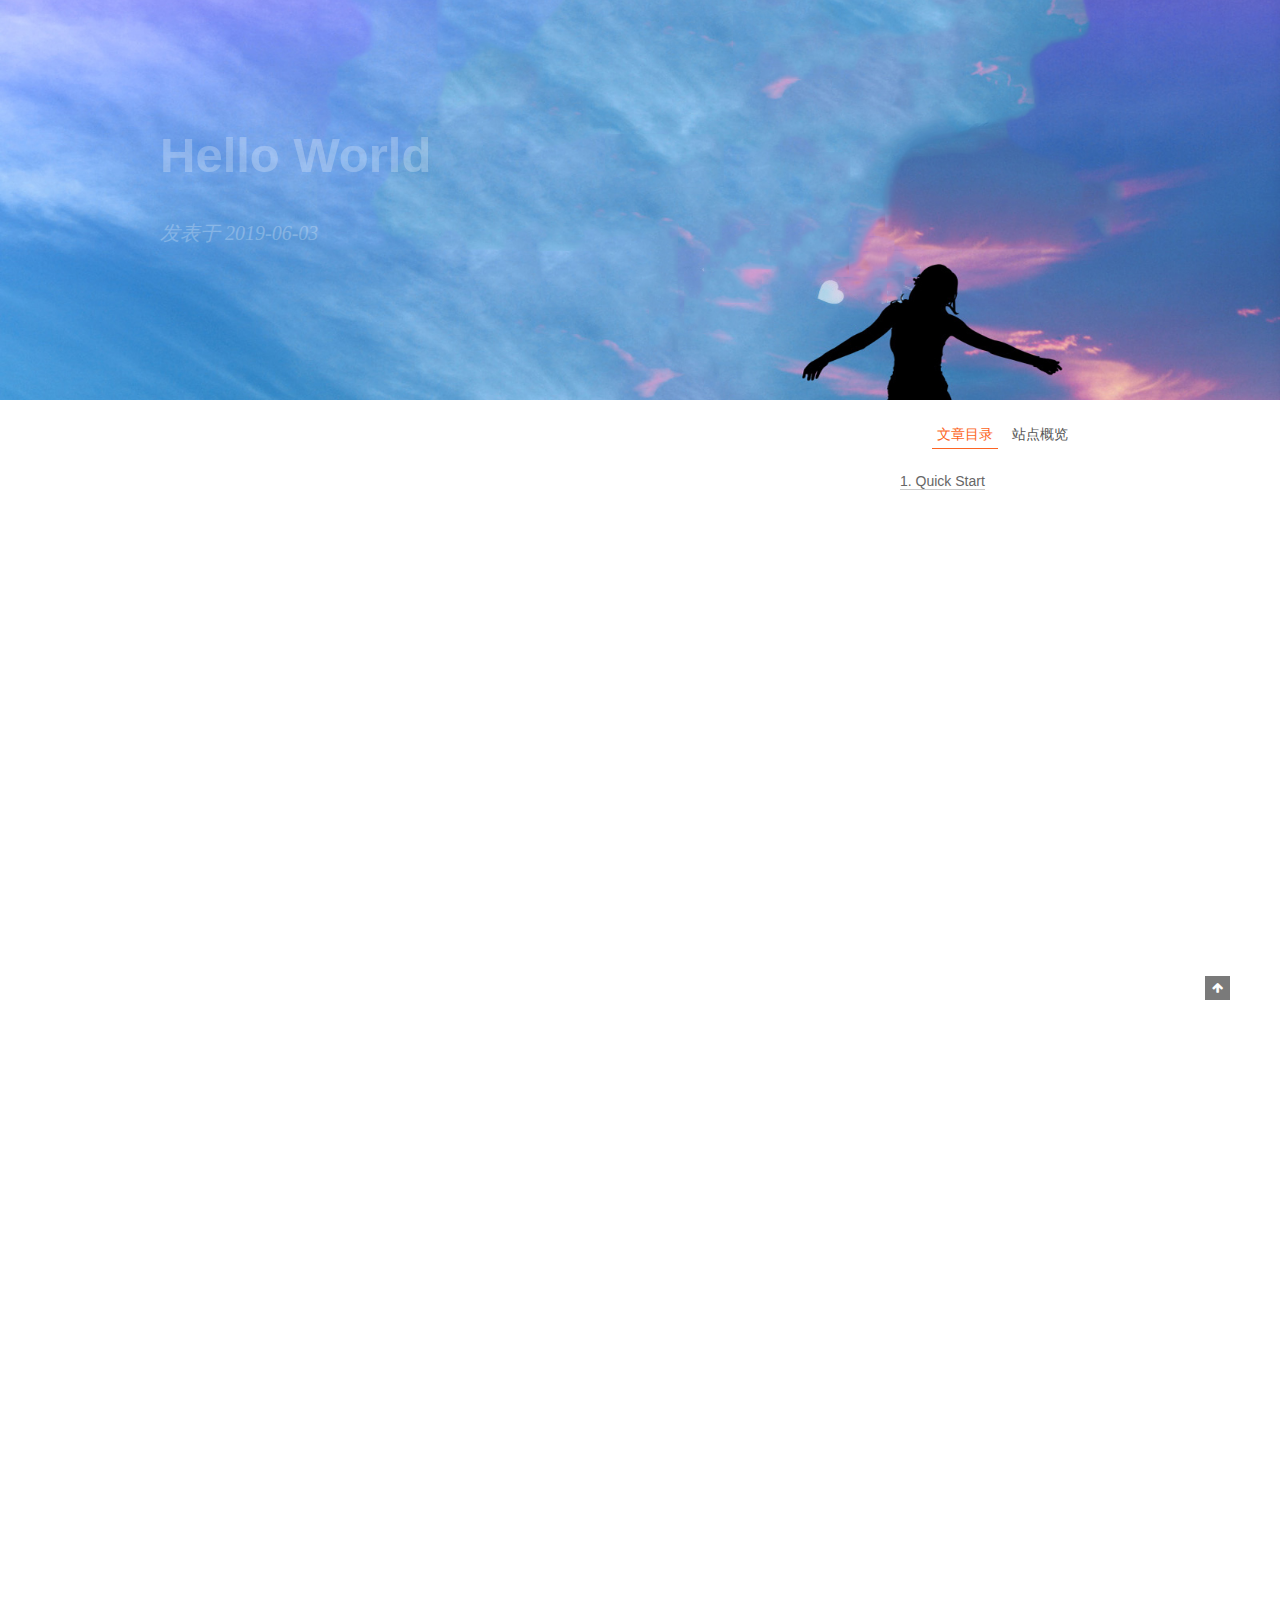
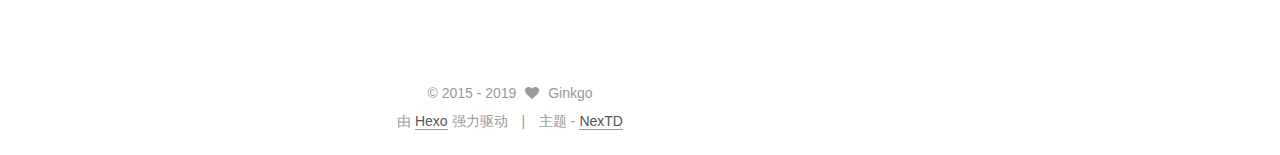
<file: 2019/06/03/hello-world/index.html>
<!doctype html>



  


<html class="theme-next pisces use-motion">
<head><meta name="generator" content="Hexo 3.8.0">
  <meta charset="UTF-8">
<meta http-equiv="X-UA-Compatible" content="IE=edge,chrome=1">
<meta name="viewport" content="width=device-width, initial-scale=1, maximum-scale=1">



<meta http-equiv="Cache-Control" content="no-transform">
<meta http-equiv="Cache-Control" content="no-siteapp">












  
  
  <link href="/lib/fancybox/source/jquery.fancybox.css?v=2.1.5" rel="stylesheet" type="text/css">







<link href="/lib/font-awesome/css/font-awesome.min.css?v=4.4.0" rel="stylesheet" type="text/css">

<link href="/css/main.css?v=5.0.1" rel="stylesheet" type="text/css">


  <meta name="keywords" content="Hexo, NexTD">





  <link rel="alternate" href="/rss2.xml" title="Ginkgo" type="application/atom+xml">




  <link rel="shortcut icon" type="image/x-icon" href="/favicon.ico?v=5.0.1">






<meta name="description" content="Welcome to Hexo! This is your very first post. Check documentation for more info. If you get any problems when using Hexo, you can find the answer in troubleshooting or you can ask me on GitHub. Quick">
<meta property="og:type" content="article">
<meta property="og:title" content="Hello World">
<meta property="og:url" content="http://yoursite.com/2019/06/03/hello-world/index.html">
<meta property="og:site_name" content="Ginkgo">
<meta property="og:description" content="Welcome to Hexo! This is your very first post. Check documentation for more info. If you get any problems when using Hexo, you can find the answer in troubleshooting or you can ask me on GitHub. Quick">
<meta property="og:locale" content="zh-Hans">
<meta property="og:updated_time" content="2019-06-03T10:35:01.172Z">
<meta name="twitter:card" content="summary">
<meta name="twitter:title" content="Hello World">
<meta name="twitter:description" content="Welcome to Hexo! This is your very first post. Check documentation for more info. If you get any problems when using Hexo, you can find the answer in troubleshooting or you can ask me on GitHub. Quick">



<script type="text/javascript" id="hexo.configuration">
  var NexT = window.NexT || {};
  var CONFIG = {
    scheme: 'Pisces',
    sidebar: {"position":"right","display":"post"},
    fancybox: true,
    motion: true,
    duoshuo: {
      userId: undefined,
      author: '博主'
    }
  };
</script>




  <link rel="canonical" href="http://yoursite.com/2019/06/03/hello-world/">

  <title> Hello World | Ginkgo </title>
</head>

<body itemscope itemtype="http://schema.org/WebPage" lang="zh-Hans">

  








  <div style="display: none;">
    <script src="//s6.cnzz.com/stat.php?id=1261020784&web_id=1261020784" type="text/javascript"></script>
  </div>





  
  
    
  

  <div class="container one-collumn sidebar-position-right page-post-detail ">
    <div class="headband"></div>
    
    <header id="header" class="header" itemscope itemtype="http://schema.org/WPHeader" style="background-image: url('/images/home.jpg');">
      <div class="header-inner"><a class="site-home" href="/">Ginkgo</a>

<div class="site-meta ">
  

  <div class="custom-logo-site-title">
    <div href="/" class="brand">
      <span class="logo-line-before"><i></i></span>
      <span class="site-title">Ginkgo</span>
      <span class="logo-line-after"><i></i></span>
    </div>
  </div>
  <p class="site-subtitle">防灾科技学院Ginkgo信息安全实验室</p>
</div>

<div class="site-nav-toggle">
  <button>
    <span class="btn-bar"></span>
    <span class="btn-bar"></span>
    <span class="btn-bar"></span>
  </button>
</div>

<nav class="site-nav">
  

  
    <ul id="menu" class="menu">
      
        
        <li class="menu-item menu-item-categories">
          <a href="/categories" rel="section">
            
              <i class="menu-item-icon fa fa-fw fa-th"></i> <br>
            
            分类
          </a>
        </li>
      
        
        <li class="menu-item menu-item-archives">
          <a href="/archives" rel="section">
            
              <i class="menu-item-icon fa fa-fw fa-archive"></i> <br>
            
            博文归档
          </a>
        </li>
      
        
        <li class="menu-item menu-item-tags">
          <a href="/tags" rel="section">
            
              <i class="menu-item-icon fa fa-fw fa-tags"></i> <br>
            
            标签云
          </a>
        </li>
      
        
        <li class="menu-item menu-item-about">
          <a href="/about" rel="section">
            
              <i class="menu-item-icon fa fa-fw fa-user"></i> <br>
            
            关于
          </a>
        </li>
      

      
    </ul>
  

  
</nav>

 </div>
      <div class="header-post"> 
  <div class="post-header">
      <div class="tags">
      
      </div>
      <h1>Hello World</h1>
      <h2 class="subtitle"></h2>
      <div class="post-time">
        <span class="post-meta-item-text">发表于 </span>
        <time itemprop="dateCreated" datetime="2019-06-03T18:35:01+08:00" content="2019-06-03" title="2019-06-03 18:35:01">
          2019-06-03
        </time>
      </div>
  </div>
 </div>
    </header>


    <main id="main" class="main">
      <div class="main-inner">
        <div class="content-wrap">
          <div id="content" class="content">
            

  <div id="posts" class="posts-expand">
    

  
  

  
  
  

  <article class="post post-type-normal " itemscope itemtype="http://schema.org/Article">

    
      <header class="post-header">

        
        
          <h1 class="post-title" itemprop="name headline">
            
            
              
                Hello World
              
            
          </h1>
        

        <div class="post-meta">
          <span class="post-time">
            <span class="post-meta-item-icon">
              <i class="fa fa-calendar-o"></i>
            </span>
            <span class="post-meta-item-text">发表于</span>
            <time itemprop="dateCreated" datetime="2019-06-03T18:35:01+08:00" content="2019-06-03">
              2019-06-03
            </time>
          </span>

          

          <!-- 
            
           -->

          

          
          

          
        </div>
      </header>
    


    <div class="post-body" itemprop="articleBody">

      
      

      
        <p>Welcome to <a href="https://hexo.io/" target="_blank" rel="noopener">Hexo</a>! This is your very first post. Check <a href="https://hexo.io/docs/" target="_blank" rel="noopener">documentation</a> for more info. If you get any problems when using Hexo, you can find the answer in <a href="https://hexo.io/docs/troubleshooting.html" target="_blank" rel="noopener">troubleshooting</a> or you can ask me on <a href="https://github.com/hexojs/hexo/issues" target="_blank" rel="noopener">GitHub</a>.</p>
<h2 id="Quick-Start"><a href="#Quick-Start" class="headerlink" title="Quick Start"></a>Quick Start</h2><h3 id="Create-a-new-post"><a href="#Create-a-new-post" class="headerlink" title="Create a new post"></a>Create a new post</h3><figure class="highlight bash"><table><tr><td class="gutter"><pre><span class="line">1</span><br></pre></td><td class="code"><pre><span class="line">$ hexo new <span class="string">"My New Post"</span></span><br></pre></td></tr></table></figure>

<p>More info: <a href="https://hexo.io/docs/writing.html" target="_blank" rel="noopener">Writing</a></p>
<h3 id="Run-server"><a href="#Run-server" class="headerlink" title="Run server"></a>Run server</h3><figure class="highlight bash"><table><tr><td class="gutter"><pre><span class="line">1</span><br></pre></td><td class="code"><pre><span class="line">$ hexo server</span><br></pre></td></tr></table></figure>

<p>More info: <a href="https://hexo.io/docs/server.html" target="_blank" rel="noopener">Server</a></p>
<h3 id="Generate-static-files"><a href="#Generate-static-files" class="headerlink" title="Generate static files"></a>Generate static files</h3><figure class="highlight bash"><table><tr><td class="gutter"><pre><span class="line">1</span><br></pre></td><td class="code"><pre><span class="line">$ hexo generate</span><br></pre></td></tr></table></figure>

<p>More info: <a href="https://hexo.io/docs/generating.html" target="_blank" rel="noopener">Generating</a></p>
<h3 id="Deploy-to-remote-sites"><a href="#Deploy-to-remote-sites" class="headerlink" title="Deploy to remote sites"></a>Deploy to remote sites</h3><figure class="highlight bash"><table><tr><td class="gutter"><pre><span class="line">1</span><br></pre></td><td class="code"><pre><span class="line">$ hexo deploy</span><br></pre></td></tr></table></figure>

<p>More info: <a href="https://hexo.io/docs/deployment.html" target="_blank" rel="noopener">Deployment</a></p>

        所有文章非特别说明皆为原创。技术更迭迅猛，部分内容可能会作修改，为保证信息与源同步，转载时请务必注明文章出处！谢谢合作 :-)
      
    </div>

    <div>
      
        

      
    </div>

    <div>
      
        

      
    </div>

    <footer class="post-footer">
      

      
        <div class="post-nav">
          <div class="post-nav-next post-nav-item">
            
          </div>

          <div class="post-nav-prev post-nav-item">
            
              <a href="/2019/06/03/helloworld/" rel="prev" title="helloworld">
                helloworld <i class="fa fa-chevron-right"></i>
              </a>
            
          </div>
        </div>
      

      
      
    </footer>
  </article>



    <div class="post-spread">
      
    </div>
  </div>

          
          </div>
          


          
  <div class="comments" id="comments">
    
  </div>


        </div>
        
          
  
  <div class="sidebar-toggle">
    <div class="sidebar-toggle-line-wrap">
      <span class="sidebar-toggle-line sidebar-toggle-line-first"></span>
      <span class="sidebar-toggle-line sidebar-toggle-line-middle"></span>
      <span class="sidebar-toggle-line sidebar-toggle-line-last"></span>
    </div>
  </div>

  <aside id="sidebar" class="sidebar">
    <div class="sidebar-inner">

      

      
        <ul class="sidebar-nav motion-element">
          <li class="sidebar-nav-toc sidebar-nav-active" data-target="post-toc-wrap">
            文章目录
          </li>
          <li class="sidebar-nav-overview" data-target="site-overview">
            站点概览
          </li>
        </ul>
      

      <section class="site-overview sidebar-panel ">
        <div class="site-author motion-element" itemprop="author" itemscope itemtype="http://schema.org/Person">
          <img class="site-author-image" itemprop="image" src="/images/logo.jpg" alt="Ginkgo">
          <p class="site-author-name" itemprop="name">Ginkgo</p>
          <p class="site-description motion-element" itemprop="description">防灾科技学院Ginkgo信息安全实验室</p>
        </div>
        <nav class="site-state motion-element">
          <div class="site-state-item site-state-posts">
            <a href="/archives">
              <span class="site-state-item-count">2</span>
              <span class="site-state-item-name">日志</span>
            </a>
          </div>

          

          

        </nav>

        
          <div class="feed-link motion-element">
            <a href="/rss2.xml" rel="alternate">
              <i class="fa fa-rss"></i>
              RSS
            </a>
          </div>
        

        <div class="links-of-author motion-element">
          
            
              <span class="links-of-author-item">
                <a href="https://github.com/BearD01001" target="_blank" title="GitHub">
                  
                    <i class="fa fa-fw fa-github"></i>
                  
                  GitHub
                </a>
              </span>
            
              <span class="links-of-author-item">
                <a href="http://www.instagram.com/BearD01001" target="_blank" title="Instagram">
                  
                    <i class="fa fa-fw fa-instagram"></i>
                  
                  Instagram
                </a>
              </span>
            
              <span class="links-of-author-item">
                <a href="http://weibo.com/lookime" target="_blank" title="微博">
                  
                    <i class="fa fa-fw fa-weibo"></i>
                  
                  微博
                </a>
              </span>
            
              <span class="links-of-author-item">
                <a href="http://www.zhihu.com/people/HiDino9" target="_blank" title="知乎">
                  
                    <i class="fa fa-fw fa-globe"></i>
                  
                  知乎
                </a>
              </span>
            
          
        </div>

        
        
          <div class="cc-license motion-element" itemprop="license">
            <a href="http://creativecommons.org/licenses/by-nc-sa/4.0" class="cc-opacity" target="_blank">
              <img src="/images/cc-by-nc-sa.svg" alt="Creative Commons">
            </a>
          </div>
        

        
        

      </section>

      
        <section class="post-toc-wrap motion-element sidebar-panel sidebar-panel-active">
          <div class="post-toc">
            
              
            
            
              <div class="post-toc-content"><ol class="nav"><li class="nav-item nav-level-2"><a class="nav-link" href="#Quick-Start"><span class="nav-number">1.</span> <span class="nav-text">Quick Start</span></a><ol class="nav-child"><li class="nav-item nav-level-3"><a class="nav-link" href="#Create-a-new-post"><span class="nav-number">1.1.</span> <span class="nav-text">Create a new post</span></a></li><li class="nav-item nav-level-3"><a class="nav-link" href="#Run-server"><span class="nav-number">1.2.</span> <span class="nav-text">Run server</span></a></li><li class="nav-item nav-level-3"><a class="nav-link" href="#Generate-static-files"><span class="nav-number">1.3.</span> <span class="nav-text">Generate static files</span></a></li><li class="nav-item nav-level-3"><a class="nav-link" href="#Deploy-to-remote-sites"><span class="nav-number">1.4.</span> <span class="nav-text">Deploy to remote sites</span></a></li></ol></li></ol></div>
            
          </div>
        </section>
      

    </div>
  </aside>


        
      </div>
    </main>

    <footer id="footer" class="footer">
      <div class="footer-inner">
        <div class="copyright">
  
  &copy;  2015 - 
  <span itemprop="copyrightYear">2019</span>
  <span class="with-love">
    <i class="fa fa-heart"></i>
  </span>
  <span class="author" itemprop="copyrightHolder">Ginkgo</span>
</div>

<div class="powered-by">
  由 <a class="theme-link" href="http://hexo.io">Hexo</a> 强力驱动
</div>

<div class="theme-info">
  主题 -
  <a class="theme-link" href="https://github.com/BearD01001/hexo-theme-nextd">
    NexTD
  </a>
</div>

        

        
      </div>
    </footer>

    <div class="back-to-top">
      <i class="fa fa-arrow-up"></i>
    </div>
  </div>

  

<script type="text/javascript">
  if (Object.prototype.toString.call(window.Promise) !== '[object Function]') {
    window.Promise = null;
  }
</script>









  




  
  <script type="text/javascript" src="/lib/jquery/index.js?v=2.1.3"></script>

  
  <script type="text/javascript" src="/lib/fastclick/lib/fastclick.min.js?v=1.0.6"></script>

  
  <script type="text/javascript" src="/lib/jquery_lazyload/jquery.lazyload.js?v=1.9.7"></script>

  
  <script type="text/javascript" src="/lib/velocity/velocity.min.js?v=1.2.1"></script>

  
  <script type="text/javascript" src="/lib/velocity/velocity.ui.min.js?v=1.2.1"></script>

  
  <script type="text/javascript" src="/lib/fancybox/source/jquery.fancybox.pack.js?v=2.1.5"></script>


  


  <script type="text/javascript" src="/js/src/utils.js?v=5.0.1"></script>

  <script type="text/javascript" src="/js/src/motion.js?v=5.0.1"></script>



  
  


  <script type="text/javascript" src="/js/src/affix.js?v=5.0.1"></script>

  <script type="text/javascript" src="/js/src/schemes/pisces.js?v=5.0.1"></script>



  
  <script type="text/javascript" src="/js/src/scrollspy.js?v=5.0.1"></script>
<script type="text/javascript" src="/js/src/post-details.js?v=5.0.1"></script>



  


  <script type="text/javascript" src="/js/src/bootstrap.js?v=5.0.1"></script>



  



  




    <link rel="stylesheet" href="https://imsun.github.io/gitment/style/default.css">
    <style>
        .gitment-editor-avatar {
            border-bottom: none !important;
        }
        .gitment-container a:hover {
            text-decoration: none !important;
        }
        .gitment-markdown a,
        .gitment-footer-project-link {
            color: #555 !important;
        }
        .gitment-footer-project-link:hover,
        .gitment-editor-logout-link:hover,
        .gitment-editor-footer-tip:hover,
        .gitment-header-issue-link:hover,
        .gitment-comment-name:hover,
        .gitment-markdown a:hover {
            color: #222 !important;
        }
    </style>
    <script src="https://imsun.github.io/gitment/dist/gitment.browser.js"></script>
    <script type="text/javascript">
        (function() {
            var id = '1559558101171';
            var owner = 'BearD01001';
            var repo = 'beard01001.github.io';
            var clientId = '7e6796bf4bd74a25333f';
            var clientSecret = 'd190223868b2175fbce4094e6485195cef7d3e8a';

            var gitment = new Gitment({
                id: id,
                owner: owner,
                repo: repo,
                oauth: {
                    client_id: clientId,
                    client_secret: clientSecret,
                },
            });
            gitment.render('comments');
        })();
    </script>



	





  



  
  

  

  

  
<script type="text/javascript" async src="//push.zhanzhang.baidu.com/push.js">
</script>


</body>
</html>
</file>
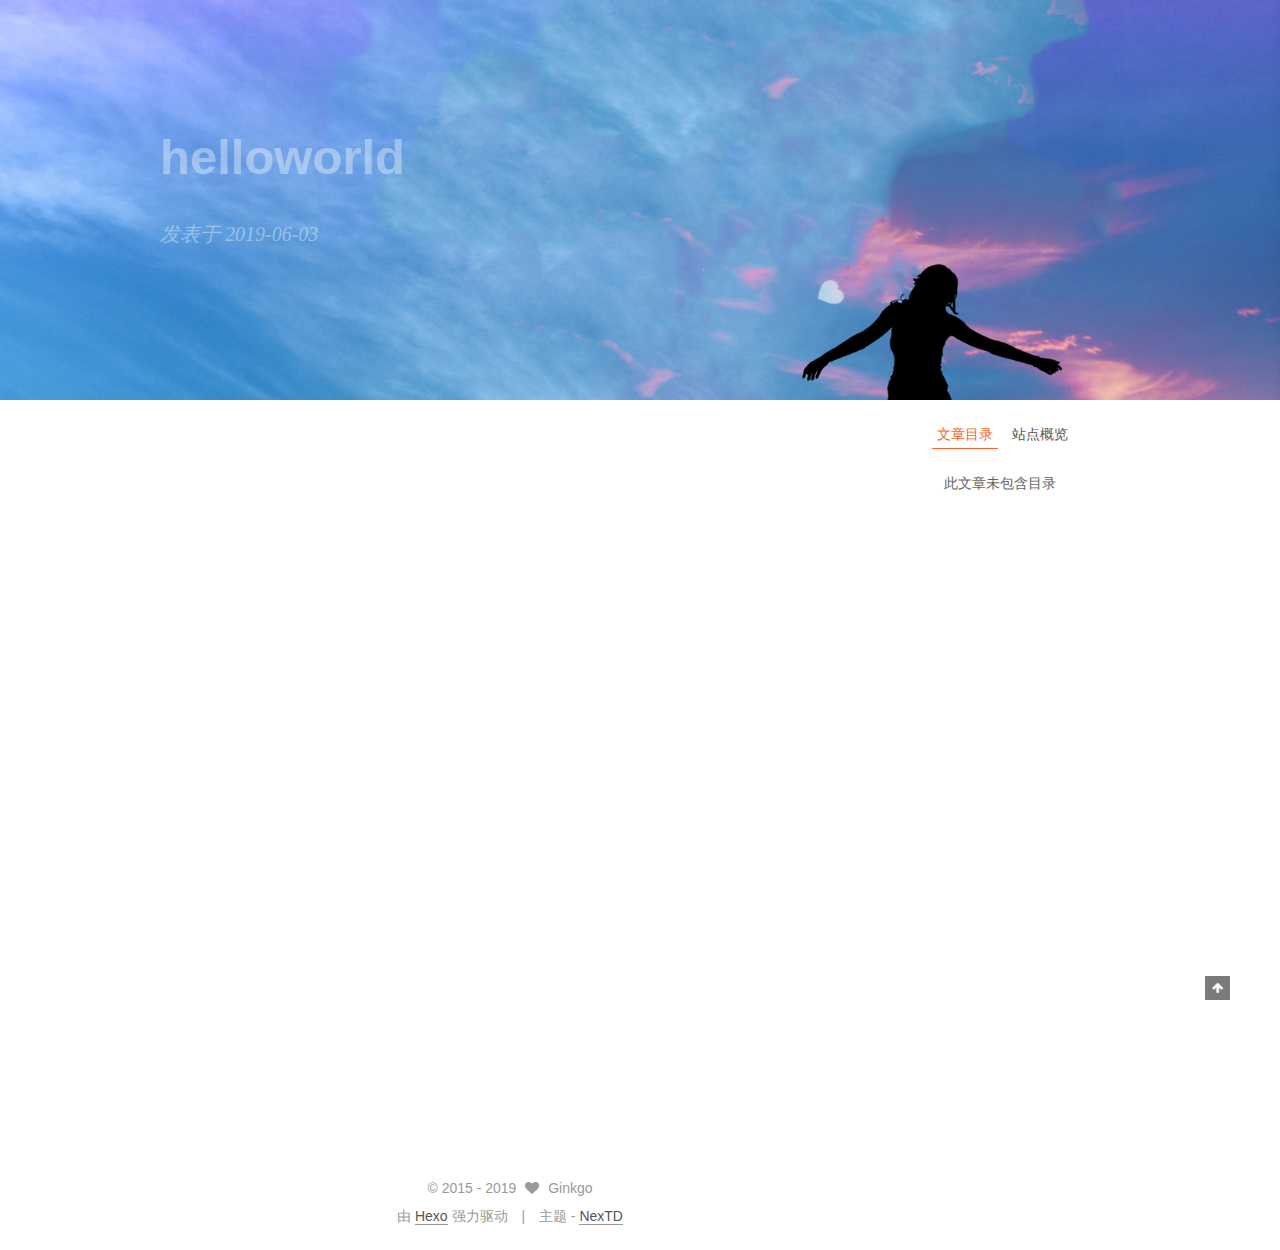
<file: 2019/06/03/helloworld/index.html>
<!doctype html>



  


<html class="theme-next pisces use-motion">
<head><meta name="generator" content="Hexo 3.8.0">
  <meta charset="UTF-8">
<meta http-equiv="X-UA-Compatible" content="IE=edge,chrome=1">
<meta name="viewport" content="width=device-width, initial-scale=1, maximum-scale=1">



<meta http-equiv="Cache-Control" content="no-transform">
<meta http-equiv="Cache-Control" content="no-siteapp">












  
  
  <link href="/lib/fancybox/source/jquery.fancybox.css?v=2.1.5" rel="stylesheet" type="text/css">







<link href="/lib/font-awesome/css/font-awesome.min.css?v=4.4.0" rel="stylesheet" type="text/css">

<link href="/css/main.css?v=5.0.1" rel="stylesheet" type="text/css">


  <meta name="keywords" content="Hexo, NexTD">





  <link rel="alternate" href="/rss2.xml" title="Ginkgo" type="application/atom+xml">




  <link rel="shortcut icon" type="image/x-icon" href="/favicon.ico?v=5.0.1">






<meta name="description" content="防灾科技学院Ginkgo信息安全实验室">
<meta property="og:type" content="article">
<meta property="og:title" content="helloworld">
<meta property="og:url" content="http://yoursite.com/2019/06/03/helloworld/index.html">
<meta property="og:site_name" content="Ginkgo">
<meta property="og:description" content="防灾科技学院Ginkgo信息安全实验室">
<meta property="og:locale" content="zh-Hans">
<meta property="og:updated_time" content="2019-06-03T10:43:31.735Z">
<meta name="twitter:card" content="summary">
<meta name="twitter:title" content="helloworld">
<meta name="twitter:description" content="防灾科技学院Ginkgo信息安全实验室">



<script type="text/javascript" id="hexo.configuration">
  var NexT = window.NexT || {};
  var CONFIG = {
    scheme: 'Pisces',
    sidebar: {"position":"right","display":"post"},
    fancybox: true,
    motion: true,
    duoshuo: {
      userId: undefined,
      author: '博主'
    }
  };
</script>




  <link rel="canonical" href="http://yoursite.com/2019/06/03/helloworld/">

  <title> helloworld | Ginkgo </title>
</head>

<body itemscope itemtype="http://schema.org/WebPage" lang="zh-Hans">

  








  <div style="display: none;">
    <script src="//s6.cnzz.com/stat.php?id=1261020784&web_id=1261020784" type="text/javascript"></script>
  </div>





  
  
    
  

  <div class="container one-collumn sidebar-position-right page-post-detail ">
    <div class="headband"></div>
    
    <header id="header" class="header" itemscope itemtype="http://schema.org/WPHeader" style="background-image: url('/images/home.jpg');">
      <div class="header-inner"><a class="site-home" href="/">Ginkgo</a>

<div class="site-meta ">
  

  <div class="custom-logo-site-title">
    <div href="/" class="brand">
      <span class="logo-line-before"><i></i></span>
      <span class="site-title">Ginkgo</span>
      <span class="logo-line-after"><i></i></span>
    </div>
  </div>
  <p class="site-subtitle">防灾科技学院Ginkgo信息安全实验室</p>
</div>

<div class="site-nav-toggle">
  <button>
    <span class="btn-bar"></span>
    <span class="btn-bar"></span>
    <span class="btn-bar"></span>
  </button>
</div>

<nav class="site-nav">
  

  
    <ul id="menu" class="menu">
      
        
        <li class="menu-item menu-item-categories">
          <a href="/categories" rel="section">
            
              <i class="menu-item-icon fa fa-fw fa-th"></i> <br>
            
            分类
          </a>
        </li>
      
        
        <li class="menu-item menu-item-archives">
          <a href="/archives" rel="section">
            
              <i class="menu-item-icon fa fa-fw fa-archive"></i> <br>
            
            博文归档
          </a>
        </li>
      
        
        <li class="menu-item menu-item-tags">
          <a href="/tags" rel="section">
            
              <i class="menu-item-icon fa fa-fw fa-tags"></i> <br>
            
            标签云
          </a>
        </li>
      
        
        <li class="menu-item menu-item-about">
          <a href="/about" rel="section">
            
              <i class="menu-item-icon fa fa-fw fa-user"></i> <br>
            
            关于
          </a>
        </li>
      

      
    </ul>
  

  
</nav>

 </div>
      <div class="header-post"> 
  <div class="post-header">
      <div class="tags">
      
      </div>
      <h1>helloworld</h1>
      <h2 class="subtitle"></h2>
      <div class="post-time">
        <span class="post-meta-item-text">发表于 </span>
        <time itemprop="dateCreated" datetime="2019-06-03T18:43:31+08:00" content="2019-06-03" title="2019-06-03 18:43:31">
          2019-06-03
        </time>
      </div>
  </div>
 </div>
    </header>


    <main id="main" class="main">
      <div class="main-inner">
        <div class="content-wrap">
          <div id="content" class="content">
            

  <div id="posts" class="posts-expand">
    

  
  

  
  
  

  <article class="post post-type-normal " itemscope itemtype="http://schema.org/Article">

    
      <header class="post-header">

        
        
          <h1 class="post-title" itemprop="name headline">
            
            
              
                helloworld
              
            
          </h1>
        

        <div class="post-meta">
          <span class="post-time">
            <span class="post-meta-item-icon">
              <i class="fa fa-calendar-o"></i>
            </span>
            <span class="post-meta-item-text">发表于</span>
            <time itemprop="dateCreated" datetime="2019-06-03T18:43:31+08:00" content="2019-06-03">
              2019-06-03
            </time>
          </span>

          

          <!-- 
            
           -->

          

          
          

          
        </div>
      </header>
    


    <div class="post-body" itemprop="articleBody">

      
      

      
        
        所有文章非特别说明皆为原创。技术更迭迅猛，部分内容可能会作修改，为保证信息与源同步，转载时请务必注明文章出处！谢谢合作 :-)
      
    </div>

    <div>
      
        

      
    </div>

    <div>
      
        

      
    </div>

    <footer class="post-footer">
      

      
        <div class="post-nav">
          <div class="post-nav-next post-nav-item">
            
              <a href="/2019/06/03/hello-world/" rel="next" title="Hello World">
                <i class="fa fa-chevron-left"></i> Hello World
              </a>
            
          </div>

          <div class="post-nav-prev post-nav-item">
            
          </div>
        </div>
      

      
      
    </footer>
  </article>



    <div class="post-spread">
      
    </div>
  </div>

          
          </div>
          


          
  <div class="comments" id="comments">
    
  </div>


        </div>
        
          
  
  <div class="sidebar-toggle">
    <div class="sidebar-toggle-line-wrap">
      <span class="sidebar-toggle-line sidebar-toggle-line-first"></span>
      <span class="sidebar-toggle-line sidebar-toggle-line-middle"></span>
      <span class="sidebar-toggle-line sidebar-toggle-line-last"></span>
    </div>
  </div>

  <aside id="sidebar" class="sidebar">
    <div class="sidebar-inner">

      

      
        <ul class="sidebar-nav motion-element">
          <li class="sidebar-nav-toc sidebar-nav-active" data-target="post-toc-wrap">
            文章目录
          </li>
          <li class="sidebar-nav-overview" data-target="site-overview">
            站点概览
          </li>
        </ul>
      

      <section class="site-overview sidebar-panel ">
        <div class="site-author motion-element" itemprop="author" itemscope itemtype="http://schema.org/Person">
          <img class="site-author-image" itemprop="image" src="/images/logo.jpg" alt="Ginkgo">
          <p class="site-author-name" itemprop="name">Ginkgo</p>
          <p class="site-description motion-element" itemprop="description">防灾科技学院Ginkgo信息安全实验室</p>
        </div>
        <nav class="site-state motion-element">
          <div class="site-state-item site-state-posts">
            <a href="/archives">
              <span class="site-state-item-count">2</span>
              <span class="site-state-item-name">日志</span>
            </a>
          </div>

          

          

        </nav>

        
          <div class="feed-link motion-element">
            <a href="/rss2.xml" rel="alternate">
              <i class="fa fa-rss"></i>
              RSS
            </a>
          </div>
        

        <div class="links-of-author motion-element">
          
            
              <span class="links-of-author-item">
                <a href="https://github.com/BearD01001" target="_blank" title="GitHub">
                  
                    <i class="fa fa-fw fa-github"></i>
                  
                  GitHub
                </a>
              </span>
            
              <span class="links-of-author-item">
                <a href="http://www.instagram.com/BearD01001" target="_blank" title="Instagram">
                  
                    <i class="fa fa-fw fa-instagram"></i>
                  
                  Instagram
                </a>
              </span>
            
              <span class="links-of-author-item">
                <a href="http://weibo.com/lookime" target="_blank" title="微博">
                  
                    <i class="fa fa-fw fa-weibo"></i>
                  
                  微博
                </a>
              </span>
            
              <span class="links-of-author-item">
                <a href="http://www.zhihu.com/people/HiDino9" target="_blank" title="知乎">
                  
                    <i class="fa fa-fw fa-globe"></i>
                  
                  知乎
                </a>
              </span>
            
          
        </div>

        
        
          <div class="cc-license motion-element" itemprop="license">
            <a href="http://creativecommons.org/licenses/by-nc-sa/4.0" class="cc-opacity" target="_blank">
              <img src="/images/cc-by-nc-sa.svg" alt="Creative Commons">
            </a>
          </div>
        

        
        

      </section>

      
        <section class="post-toc-wrap motion-element sidebar-panel sidebar-panel-active">
          <div class="post-toc">
            
              
            
            
              <p class="post-toc-empty">此文章未包含目录</p>
            
          </div>
        </section>
      

    </div>
  </aside>


        
      </div>
    </main>

    <footer id="footer" class="footer">
      <div class="footer-inner">
        <div class="copyright">
  
  &copy;  2015 - 
  <span itemprop="copyrightYear">2019</span>
  <span class="with-love">
    <i class="fa fa-heart"></i>
  </span>
  <span class="author" itemprop="copyrightHolder">Ginkgo</span>
</div>

<div class="powered-by">
  由 <a class="theme-link" href="http://hexo.io">Hexo</a> 强力驱动
</div>

<div class="theme-info">
  主题 -
  <a class="theme-link" href="https://github.com/BearD01001/hexo-theme-nextd">
    NexTD
  </a>
</div>

        

        
      </div>
    </footer>

    <div class="back-to-top">
      <i class="fa fa-arrow-up"></i>
    </div>
  </div>

  

<script type="text/javascript">
  if (Object.prototype.toString.call(window.Promise) !== '[object Function]') {
    window.Promise = null;
  }
</script>









  




  
  <script type="text/javascript" src="/lib/jquery/index.js?v=2.1.3"></script>

  
  <script type="text/javascript" src="/lib/fastclick/lib/fastclick.min.js?v=1.0.6"></script>

  
  <script type="text/javascript" src="/lib/jquery_lazyload/jquery.lazyload.js?v=1.9.7"></script>

  
  <script type="text/javascript" src="/lib/velocity/velocity.min.js?v=1.2.1"></script>

  
  <script type="text/javascript" src="/lib/velocity/velocity.ui.min.js?v=1.2.1"></script>

  
  <script type="text/javascript" src="/lib/fancybox/source/jquery.fancybox.pack.js?v=2.1.5"></script>


  


  <script type="text/javascript" src="/js/src/utils.js?v=5.0.1"></script>

  <script type="text/javascript" src="/js/src/motion.js?v=5.0.1"></script>



  
  


  <script type="text/javascript" src="/js/src/affix.js?v=5.0.1"></script>

  <script type="text/javascript" src="/js/src/schemes/pisces.js?v=5.0.1"></script>



  
  <script type="text/javascript" src="/js/src/scrollspy.js?v=5.0.1"></script>
<script type="text/javascript" src="/js/src/post-details.js?v=5.0.1"></script>



  


  <script type="text/javascript" src="/js/src/bootstrap.js?v=5.0.1"></script>



  



  




    <link rel="stylesheet" href="https://imsun.github.io/gitment/style/default.css">
    <style>
        .gitment-editor-avatar {
            border-bottom: none !important;
        }
        .gitment-container a:hover {
            text-decoration: none !important;
        }
        .gitment-markdown a,
        .gitment-footer-project-link {
            color: #555 !important;
        }
        .gitment-footer-project-link:hover,
        .gitment-editor-logout-link:hover,
        .gitment-editor-footer-tip:hover,
        .gitment-header-issue-link:hover,
        .gitment-comment-name:hover,
        .gitment-markdown a:hover {
            color: #222 !important;
        }
    </style>
    <script src="https://imsun.github.io/gitment/dist/gitment.browser.js"></script>
    <script type="text/javascript">
        (function() {
            var id = '1559558611000';
            var owner = 'BearD01001';
            var repo = 'beard01001.github.io';
            var clientId = '7e6796bf4bd74a25333f';
            var clientSecret = 'd190223868b2175fbce4094e6485195cef7d3e8a';

            var gitment = new Gitment({
                id: id,
                owner: owner,
                repo: repo,
                oauth: {
                    client_id: clientId,
                    client_secret: clientSecret,
                },
            });
            gitment.render('comments');
        })();
    </script>



	





  



  
  

  

  

  
<script type="text/javascript" async src="//push.zhanzhang.baidu.com/push.js">
</script>


</body>
</html>
</file>
<file: css/main.css>
/* normalize.css v3.0.2 | MIT License | git.io/normalize */
html {
  font-family: sans-serif; /* 1 */
  -ms-text-size-adjust: 100%; /* 2 */
  -webkit-text-size-adjust: 100%; /* 2 */
}
body {
  margin: 0;
}
article,
aside,
details,
figcaption,
figure,
footer,
header,
hgroup,
main,
menu,
nav,
section,
summary {
  display: block;
}
audio,
canvas,
progress,
video {
  display: inline-block; /* 1 */
  vertical-align: baseline; /* 2 */
}
audio:not([controls]) {
  display: none;
  height: 0;
}
[hidden],
template {
  display: none;
}
a {
  background-color: transparent;
}
a:active,
a:hover {
  outline: 0;
}
abbr[title] {
  border-bottom: 1px dotted;
}
b,
strong {
  font-weight: bold;
}
dfn {
  font-style: italic;
}
h1 {
  font-size: 2em;
  margin: 0.67em 0;
}
mark {
  background: #ff0;
  color: #000;
}
small {
  font-size: 80%;
}
sub,
sup {
  font-size: 75%;
  line-height: 0;
  position: relative;
  vertical-align: baseline;
}
sup {
  top: -0.5em;
}
sub {
  bottom: -0.25em;
}
img {
  border: 0;
}
svg:not(:root) {
  overflow: hidden;
}
figure {
  margin: 1em 40px;
}
hr {
  -moz-box-sizing: content-box;
  box-sizing: content-box;
  height: 0;
}
pre {
  overflow: auto;
}
code,
kbd,
pre,
samp {
  font-family: monospace, monospace;
  font-size: 1em;
}
button,
input,
optgroup,
select,
textarea {
  color: inherit; /* 1 */
  font: inherit; /* 2 */
  margin: 0; /* 3 */
}
button {
  overflow: visible;
}
button,
select {
  text-transform: none;
}
button,
html input[type="button"],
input[type="reset"],
input[type="submit"] {
  -webkit-appearance: button; /* 2 */
  cursor: pointer; /* 3 */
}
button[disabled],
html input[disabled] {
  cursor: default;
}
button::-moz-focus-inner,
input::-moz-focus-inner {
  border: 0;
  padding: 0;
}
input {
  line-height: normal;
}
input[type="checkbox"],
input[type="radio"] {
  box-sizing: border-box; /* 1 */
  padding: 0; /* 2 */
}
input[type="number"]::-webkit-inner-spin-button,
input[type="number"]::-webkit-outer-spin-button {
  height: auto;
}
input[type="search"] {
  -webkit-appearance: textfield; /* 1 */
  -moz-box-sizing: content-box;
  -webkit-box-sizing: content-box; /* 2 */
  box-sizing: content-box;
}
input[type="search"]::-webkit-search-cancel-button,
input[type="search"]::-webkit-search-decoration {
  -webkit-appearance: none;
}
fieldset {
  border: 1px solid #c0c0c0;
  margin: 0 2px;
  padding: 0.35em 0.625em 0.75em;
}
legend {
  border: 0; /* 1 */
  padding: 0; /* 2 */
}
textarea {
  overflow: auto;
}
optgroup {
  font-weight: bold;
}
table {
  border-collapse: collapse;
  border-spacing: 0;
}
td,
th {
  padding: 0;
}
::selection {
  background: #262a30;
  color: #fff;
}
body {
  position: relative;
  font-family: 'Lato', "PingFang SC", "Microsoft YaHei", sans-serif;
  font-size: 14px;
  line-height: 2;
  color: #555;
  background: #fff;
}
@media (max-width: 767px) {
  body {
    padding-right: 0 !important;
  }
}
@media (min-width: 768px) and (max-width: 991px) {
  body {
    padding-right: 0 !important;
  }
}
@media (min-width: 1600px) {
  body {
    font-size: 16px;
  }
}
h1,
h2,
h3,
h4,
h5,
h6 {
  margin: 0;
  padding: 0;
  font-weight: bold;
  line-height: 1.5;
  font-family: 'Lato', "PingFang SC", "Microsoft YaHei", sans-serif;
}
h2,
h3,
h4,
h5,
h6 {
  margin: 20px 0 15px;
}
h1 {
  font-size: 22px;
}
@media (max-width: 767px) {
  h1 {
    font-size: 18px;
  }
}
h2 {
  font-size: 20px;
}
@media (max-width: 767px) {
  h2 {
    font-size: 16px;
  }
}
h3 {
  font-size: 18px;
}
@media (max-width: 767px) {
  h3 {
    font-size: 14px;
  }
}
h4 {
  font-size: 16px;
}
@media (max-width: 767px) {
  h4 {
    font-size: 12px;
  }
}
h5 {
  font-size: 14px;
}
@media (max-width: 767px) {
  h5 {
    font-size: 10px;
  }
}
h6 {
  font-size: 12px;
}
@media (max-width: 767px) {
  h6 {
    font-size: 8px;
  }
}
p {
  margin: 0 0 25px 0;
}
a {
  color: #555;
  text-decoration: none;
  border-bottom: 1px solid #999;
  word-wrap: break-word;
}
a:hover {
  color: #222;
  border-bottom-color: #222;
}
ul {
  list-style: none;
}
blockquote {
  margin: 0;
  padding: 0;
}
img {
  display: block;
  margin: auto;
  max-width: 100%;
  height: auto;
}
hr {
  margin: 40px 0;
  height: 3px;
  border: none;
  background-color: #ddd;
  background-image: repeating-linear-gradient(-45deg, #fff, #fff 4px, transparent 4px, transparent 8px);
}
blockquote {
  padding: 0 15px;
  color: #666;
  border-left: 4px solid #ddd;
}
blockquote cite::before {
  content: "-";
  padding: 0 5px;
}
dt {
  font-weight: 700;
}
dd {
  margin: 0;
  padding: 0;
}
.text-left {
  text-align: left;
}
.text-center {
  text-align: center;
}
.text-right {
  text-align: right;
}
.text-justify {
  text-align: justify;
}
.text-nowrap {
  white-space: nowrap;
}
.text-lowercase {
  text-transform: lowercase;
}
.text-uppercase {
  text-transform: uppercase;
}
.text-capitalize {
  text-transform: capitalize;
}
.center-block {
  display: block;
  margin-left: auto;
  margin-right: auto;
}
.clearfix:before,
.clearfix:after {
  content: " ";
  display: table;
}
.clearfix:after {
  clear: both;
}
.pullquote {
  width: 45%;
}
.pullquote.left {
  float: left;
  margin-left: 5px;
  margin-right: 10px;
}
.pullquote.right {
  float: right;
  margin-left: 10px;
  margin-right: 5px;
}
.affix.affix.affix {
  position: fixed;
}
.translation {
  margin-top: -20px;
  font-size: 14px;
  color: #999;
}
.scrollbar-measure {
  width: 100px;
  height: 100px;
  overflow: scroll;
  position: absolute;
  top: -9999px;
}
.use-motion .motion-element {
  opacity: 0;
}
#local-search-input {
  padding: 5px;
  border: none;
  font-size: 1.5em;
  font-weight: 800;
  line-height: 1.5em;
  text-indent: 1.5em;
  border-radius: 0;
  width: 140px;
  outline: none;
  border-bottom: 1px solid #999;
  background: inherit;
  opacity: 0.5;
  transition-duration: 200ms;
}
#local-search-input:focus {
  opacity: 1;
}
#local-search-input:focus + .search-icon {
  opacity: 1;
}
.search-icon {
  position: absolute;
  top: 16px;
  left: 15px;
  font-size: 1.5em;
  font-weight: 800;
  color: #333;
  opacity: 0.5;
  transition-duration: 200ms;
}
table {
  margin: 20px 0;
  width: 100%;
  border-collapse: collapse;
  border-spacing: 0;
  border: 1px solid #ddd;
  font-size: 14px;
  table-layout: fixed;
  word-wrap: break-all;
}
table>tbody>tr:nth-of-type(odd) {
  background-color: #f9f9f9;
}
table>tbody>tr:hover {
  background-color: #f5f5f5;
}
caption,
th,
td {
  padding: 8px;
  text-align: left;
  vertical-align: middle;
  font-weight: normal;
}
th,
td {
  border-bottom: 3px solid #ddd;
  border-right: 1px solid #eee;
}
th {
  padding-bottom: 10px;
  font-weight: 700;
}
td {
  border-bottom-width: 1px;
}
html,
body {
  height: 100%;
}
.container {
  position: relative;
  min-height: 100%;
}
.header-inner {
  margin: 0 auto;
  padding: 100px 0 70px;
  width: 700px;
}
.main {
  padding-bottom: 150px;
}
.main-inner {
  margin: 0 auto;
  width: 700px;
}
@media (min-width: 1600px) {
  .container .main-inner {
    width: 900px;
  }
}
.footer {
  position: absolute;
  left: 0;
  bottom: 0;
  width: 100%;
  min-height: 50px;
}
.footer-inner {
  box-sizing: border-box;
  margin: 20px auto;
  width: 700px;
}
@media (min-width: 1600px) {
  .container .footer-inner {
    width: 900px;
  }
}
pre,
.highlight {
  overflow: auto;
  margin: 20px 0;
  padding: 15px;
  font-size: 13px;
  color: #eaeaea;
  background: #000;
  line-height: 1.6;
}
pre,
code {
  font-family: consolas, Menlo, "PingFang SC", "Microsoft YaHei", monospace;
}
code {
  padding: 2px 4px;
  word-break: break-all;
  color: #555;
  background: #eee;
  border-radius: 4px;
  font-size: 13px;
}
pre code {
  padding: 0;
  color: #eaeaea;
  background: none;
  text-shadow: none;
}
.highlight pre {
  border: none;
  margin: 0;
  padding: 1px;
}
.highlight table {
  margin: 0;
  width: auto;
  border: none;
}
.highlight td {
  border: none;
  padding: 0;
}
.highlight figcaption {
  font-size: 1em;
  color: #eaeaea;
  line-height: 1em;
  margin-bottom: 1em;
}
.highlight figcaption:before,
.highlight figcaption:after {
  content: " ";
  display: table;
}
.highlight figcaption:after {
  clear: both;
}
.highlight figcaption a {
  float: right;
  color: #eaeaea;
}
.highlight figcaption a:hover {
  border-bottom-color: #eaeaea;
}
.highlight .gutter pre {
  color: #666;
  text-align: right;
  padding-right: 20px;
}
.highlight .line {
  height: 20px;
}
.gist table {
  width: auto;
}
.gist table td {
  border: none;
}
pre .comment {
  color: #969896;
}
pre .variable,
pre .attribute,
pre .tag,
pre .regexp,
pre .ruby .constant,
pre .xml .tag .title,
pre .xml .pi,
pre .xml .doctype,
pre .html .doctype,
pre .css .id,
pre .css .class,
pre .css .pseudo {
  color: #d54e53;
}
pre .number,
pre .preprocessor,
pre .built_in,
pre .literal,
pre .params,
pre .constant,
pre .command {
  color: #e78c45;
}
pre .ruby .class .title,
pre .css .rules .attribute,
pre .string,
pre .value,
pre .inheritance,
pre .header,
pre .ruby .symbol,
pre .xml .cdata,
pre .special,
pre .number,
pre .formula {
  color: #b9ca4a;
}
pre .title,
pre .css .hexcolor {
  color: #70c0b1;
}
pre .function,
pre .python .decorator,
pre .python .title,
pre .ruby .function .title,
pre .ruby .title .keyword,
pre .perl .sub,
pre .javascript .title,
pre .coffeescript .title {
  color: #7aa6da;
}
pre .keyword,
pre .javascript .function {
  color: #c397d8;
}
.full-image.full-image.full-image {
  border: none;
  max-width: 100%;
  width: auto;
  margin: 20px auto;
}
@media (min-width: 992px) {
  .full-image.full-image.full-image {
    max-width: none;
    width: 118%;
    margin: 0 -9%;
  }
}
.blockquote-center,
.page-home .post-type-quote blockquote,
.page-post-detail .post-type-quote blockquote {
  position: relative;
  margin: 40px 0;
  padding: 0;
  border-left: none;
  text-align: center;
}
.blockquote-center::before,
.page-home .post-type-quote blockquote::before,
.page-post-detail .post-type-quote blockquote::before,
.blockquote-center::after,
.page-home .post-type-quote blockquote::after,
.page-post-detail .post-type-quote blockquote::after {
  position: absolute;
  content: ' ';
  display: block;
  width: 100%;
  height: 24px;
  opacity: 0.2;
  background-repeat: no-repeat;
  background-position: 0 -6px;
  background-size: 22px 22px;
}
.blockquote-center::before,
.page-home .post-type-quote blockquote::before,
.page-post-detail .post-type-quote blockquote::before {
  top: -20px;
  background-image: url("../images/quote-l.svg");
  border-top: 1px solid #ccc;
}
.blockquote-center::after,
.page-home .post-type-quote blockquote::after,
.page-post-detail .post-type-quote blockquote::after {
  bottom: -20px;
  background-image: url("../images/quote-r.svg");
  border-bottom: 1px solid #ccc;
  background-position: 100% 8px;
}
.blockquote-center p,
.page-home .post-type-quote blockquote p,
.page-post-detail .post-type-quote blockquote p,
.blockquote-center div,
.page-home .post-type-quote blockquote div,
.page-post-detail .post-type-quote blockquote div {
  text-align: center;
}
.post .post-body .group-picture img {
  box-sizing: border-box;
  padding: 0 3px;
  border: none;
}
.post .group-picture-row {
  overflow: hidden;
  margin-top: 6px;
}
.post .group-picture-row:first-child {
  margin-top: 0;
}
.post .group-picture-column {
  float: left;
}
.page-post-detail .post-body .group-picture-column {
  float: none;
  margin-top: 10px;
  width: auto !important;
}
.page-post-detail .post-body .group-picture-column img {
  margin: 0 auto;
}
.page-archive .group-picture-container {
  overflow: hidden;
}
.page-archive .group-picture-row {
  float: left;
}
.page-archive .group-picture-row:first-child {
  margin-top: 6px;
}
.page-archive .group-picture-column {
  max-width: 150px;
  max-height: 150px;
}
.btn {
  display: inline-block;
  padding: 0 20px;
  font-size: 14px;
  color: #fff;
  background: #222;
  border: 2px solid #555;
  text-decoration: none;
  border-radius: 0;
  transition-property: background-color;
  transition-duration: 0.2s;
  transition-timing-function: ease-in-out;
  transition-delay: 0s;
}
.btn:hover,
.post-more-link .btn:hover {
  border-color: #222;
  color: #fff;
  background: #222;
}
.btn-bar {
  display: block;
  width: 22px;
  height: 2px;
  background: #555;
  border-radius: 1px;
}
.btn-bar+.btn-bar {
  margin-top: 4px;
}
.pagination {
  margin: 120px 0 40px;
  text-align: center;
  border-top: 1px solid #eee;
}
.page-number-basic,
.pagination .prev,
.pagination .next,
.pagination .page-number,
.pagination .space {
  display: inline-block;
  position: relative;
  top: -1px;
  margin: 0 10px;
  padding: 0 10px;
  line-height: 30px;
}
@media (max-width: 767px) {
  .page-number-basic,
  .pagination .prev,
  .pagination .next,
  .pagination .page-number,
  .pagination .space {
    margin: 0 5px;
  }
}
.pagination .prev,
.pagination .next,
.pagination .page-number {
  border-bottom: 0;
  border-top: 1px solid #eee;
  transition-property: border-color;
  transition-duration: 0.2s;
  transition-timing-function: ease-in-out;
  transition-delay: 0s;
}
.pagination .prev:hover,
.pagination .next:hover,
.pagination .page-number:hover {
  border-top-color: #222;
}
.pagination .space {
  padding: 0;
  margin: 0;
}
.pagination .prev {
  margin-left: 0;
}
.pagination .next {
  margin-right: 0;
}
.pagination .page-number.current {
  color: #fff;
  background: #ccc;
  border-top-color: #ccc;
}
@media (max-width: 767px) {
  .pagination {
    border-top: none;
  }
  .pagination .prev,
  .pagination .next,
  .pagination .page-number {
    margin-bottom: 10px;
    border-top: 0;
    border-bottom: 1px solid #eee;
  }
  .pagination .prev:hover,
  .pagination .next:hover,
  .pagination .page-number:hover {
    border-bottom-color: #222;
  }
}
.comments {
  margin: 60px 20px 0;
}
.tag-cloud {
  text-align: center;
}
.tag-cloud a {
  display: inline-block;
  margin: 10px;
}
.back-to-top {
  box-sizing: border-box;
  position: fixed;
  bottom: -100px;
  right: 50px;
  z-index: 1050;
  padding: 0 6px;
  width: 25px;
  background: #222;
  font-size: 12px;
  opacity: 0.6;
  color: #fff;
  cursor: pointer;
  text-align: center;
  -webkit-transform: translateZ(0);
  transition-property: bottom;
  transition-duration: 0.2s;
  transition-timing-function: ease-in-out;
  transition-delay: 0s;
}
@media (max-width: 767px) {
  .back-to-top {
    display: none;
  }
}
@media (min-width: 768px) and (max-width: 991px) {
  .back-to-top {
    display: none;
  }
}
.back-to-top.back-to-top-on {
  bottom: 40px;
}
.header {
  background: #fff;
}
.header-inner {
  position: relative;
}
.headband {
  display: none;
  height: 3px;
  background: #222;
}
.site-home {
  position: relative;
  top: 0;
  display: inline-block;
  color: #fff;
  font-size: 18px;
  font-weight: bolder;
  margin: 5px 20px;
  border: none;
  opacity: 0;
}
@media (min-width: 768px) and (max-width: 991px) {
  .site-home {
    font-size: 50px;
    line-height: 110px;
  }
}
.site-home:after {
  content: '';
  display: block;
  border-bottom: #fff 1px solid;
  -webkit-transform: scaleX(0);
  -moz-transform: scaleX(0);
  -ms-transform: scaleX(0);
  -o-transform: scaleX(0);
  transform: scaleX(0);
  transition-duration: 200ms;
}
.site-home:hover {
  color: #fff;
}
.site-home:hover:after {
  -webkit-transform: scaleX(1);
  -moz-transform: scaleX(1);
  -ms-transform: scaleX(1);
  -o-transform: scaleX(1);
  transform: scaleX(1);
}
.site-meta {
  margin: 80px 0 0;
  text-align: center;
}
@media (max-width: 767px) {
  .site-meta {
    text-align: center;
  }
}
.brand {
  position: relative;
  display: inline-block;
  padding: 0 40px;
  color: #fff;
  background: #222;
  border-bottom: none;
}
.brand:hover {
  color: #fff;
}
.logo {
  display: inline-block;
  margin-right: 5px;
  line-height: 36px;
  vertical-align: top;
}
.site-title {
  display: inline-block;
  vertical-align: top;
  font-size: 80px;
  font-weight: 700;
  font-family: 'Lato', "PingFang SC", "Microsoft YaHei", sans-serif;
  line-height: 100px;
}
.site-title:before,
.site-title:after {
  content: '';
  width: 100%;
  border-top: 5px solid #fff;
  display: block;
  transform-origin: left;
  transition-duration: 500ms;
  transition-timing-function: ease;
  -webkit-transform: scaleX(0);
  -moz-transform: scaleX(0);
  -ms-transform: scaleX(0);
  -o-transform: scaleX(0);
  transform: scaleX(0);
}
.site-title:after {
  transform-origin: right;
}
.site-title.show:before,
.site-title.show:after {
  -webkit-transform: scaleX(1);
  -moz-transform: scaleX(1);
  -ms-transform: scaleX(1);
  -o-transform: scaleX(1);
  transform: scaleX(1);
}
@media (max-width: 767px) {
  .site-title {
    font-size: 60px;
  }
  .site-title:before,
  .site-title:after {
    border-width: 3px;
  }
}
.site-subtitle {
  margin-top: 10px;
  font-size: 18px;
  font-weight: 300;
  color: #fff;
}
@media (max-width: 767px) {
  .site-subtitle {
    font-size: 16px;
  }
}
.use-motion .brand {
  opacity: 0;
}
.use-motion .logo,
.use-motion .site-title,
.use-motion .site-subtitle {
  opacity: 0;
  position: relative;
  top: -10px;
}
.site-nav-toggle {
  display: none;
  position: absolute;
  top: 10px;
  left: 10px;
  opacity: 0;
}
@media (max-width: 767px) {
  .site-nav-toggle {
    display: block;
    z-index: 10;
  }
}
@media (min-width: 768px) and (max-width: 991px) {
  .site-nav-toggle {
    display: none;
  }
}
.site-nav-toggle button {
  margin-top: 2px;
  padding: 9px 10px;
  background: transparent;
  border: none;
}
.site-nav {
  position: absolute;
  top: 0;
  right: 20px;
}
@media (max-width: 767px) {
  .site-nav {
    right: 16px;
    top: 40px;
  }
}
@media (min-width: 768px) and (max-width: 991px) {
  .site-nav {
    top: 5px;
    display: block !important;
  }
}
@media (min-width: 992px) {
  .site-nav {
    display: block !important;
  }
}
.menu {
  margin-top: 20px;
  padding-left: 0;
  text-align: center;
}
.menu .menu-item {
  display: inline-block;
  margin: 0 10px;
}
@media screen and (max-width: 767px) {
  .menu .menu-item {
    margin-top: 10px;
  }
}
.menu .menu-item a {
  display: block;
  font-size: 13px;
  text-transform: capitalize;
  line-height: inherit;
  border-bottom: 1px solid transparent;
  transition-property: border-color;
  transition-duration: 0.2s;
  transition-timing-function: ease-in-out;
  transition-delay: 0s;
}
.menu .menu-item a:hover,
.menu-item-active a {
  border-bottom-color: #222;
}
@media (max-width: 767px) {
  .menu .menu-item a {
    text-align: right !important;
  }
}
.menu .menu-item .fa {
  margin-right: 5px;
}
@media (max-width: 767px) {
  .menu .menu-item .fa {
    margin: 0 0 0 5px;
    line-height: 27px;
    float: right;
  }
}
.use-motion .menu-item {
  opacity: 0;
}
.post-body {
  font-family: 'Lato', "PingFang SC", "Microsoft YaHei", sans-serif;
}
@media (max-width: 767px) {
  .post-body {
    word-break: break-word;
  }
}
.post-body .fancybox img {
  display: block !important;
  margin: 0 auto;
  cursor: pointer;
  cursor: zoom-in;
  cursor: -webkit-zoom-in;
}
.post-body .image-caption,
.post-body .figure .caption {
  margin: 10px auto 15px;
  text-align: center;
  font-size: 14px;
  color: #999;
  font-weight: bold;
  line-height: 1;
}
.post-sticky-flag {
  display: inline-block;
  font-size: 16px;
  -ms-transform: rotate(30deg);
  -webkit-transform: rotate(30deg);
  -moz-transform: rotate(30deg);
  -ms-transform: rotate(30deg);
  -o-transform: rotate(30deg);
  transform: rotate(30deg);
}
@media (max-width: 767px) {
  .post-body pre,
  .post-body .highlight {
    padding: 10px;
  }
  .post-body pre .gutter pre,
  .post-body .highlight .gutter pre {
    padding-right: 10px;
  }
}
@media (min-width: 992px) {
  .posts-expand .post-body {
    text-align: justify;
  }
}
.posts-expand .post-body h2,
.posts-expand .post-body h3,
.posts-expand .post-body h4,
.posts-expand .post-body h5,
.posts-expand .post-body h6 {
  padding-top: 10px;
}
.posts-expand .post-body h2 .header-anchor,
.posts-expand .post-body h3 .header-anchor,
.posts-expand .post-body h4 .header-anchor,
.posts-expand .post-body h5 .header-anchor,
.posts-expand .post-body h6 .header-anchor {
  float: right;
  margin-left: 10px;
  color: #ccc;
  border-bottom-style: none;
  visibility: hidden;
}
.posts-expand .post-body h2 .header-anchor:hover,
.posts-expand .post-body h3 .header-anchor:hover,
.posts-expand .post-body h4 .header-anchor:hover,
.posts-expand .post-body h5 .header-anchor:hover,
.posts-expand .post-body h6 .header-anchor:hover {
  color: inherit;
}
.posts-expand .post-body h2:hover .header-anchor,
.posts-expand .post-body h3:hover .header-anchor,
.posts-expand .post-body h4:hover .header-anchor,
.posts-expand .post-body h5:hover .header-anchor,
.posts-expand .post-body h6:hover .header-anchor {
  visibility: visible;
}
.posts-expand .post-body ul li {
  list-style: circle;
}
.posts-expand .post-body img {
  box-sizing: border-box;
  margin: auto;
  padding: 3px;
}
.posts-expand .fancybox img {
  margin: 0 auto;
}
@media (max-width: 767px) {
  .posts-collapse {
    margin: 0 20px;
  }
  .posts-collapse .post-title,
  .posts-collapse .post-meta {
    display: block;
    width: auto;
    text-align: left;
  }
}
.posts-collapse {
  position: relative;
  z-index: 1010;
  margin-left: 55px;
}
.posts-collapse::after {
  content: " ";
  position: absolute;
  top: 20px;
  left: 0;
  margin-left: -2px;
  width: 4px;
  height: 100%;
  background: #f5f5f5;
  z-index: -1;
}
@media (max-width: 767px) {
  .posts-collapse {
    margin: 0 20px;
  }
}
.posts-collapse .collection-title {
  position: relative;
  margin: 60px 0;
}
.posts-collapse .collection-title h2 {
  margin-left: 20px;
}
.posts-collapse .collection-title small {
  color: #bbb;
}
.posts-collapse .collection-title::before {
  content: " ";
  position: absolute;
  left: 0;
  top: 50%;
  margin-left: -4px;
  margin-top: -4px;
  width: 8px;
  height: 8px;
  background: #bbb;
  border-radius: 50%;
}
.posts-collapse .post {
  margin: 30px 0;
}
.posts-collapse .post-header {
  position: relative;
  transition-duration: 0.2s;
  transition-timing-function: ease-in-out;
  transition-delay: 0s;
  transition-property: border;
  border-bottom: 1px dashed #ccc;
}
.posts-collapse .post-header::before {
  content: " ";
  position: absolute;
  left: 0;
  top: 12px;
  width: 6px;
  height: 6px;
  margin-left: -4px;
  background: #bbb;
  border-radius: 50%;
  border: 1px solid #fff;
  transition-duration: 0.2s;
  transition-timing-function: ease-in-out;
  transition-delay: 0s;
  transition-property: background;
}
.posts-collapse .post-header:hover {
  border-bottom-color: #666;
}
.posts-collapse .post-header:hover::before {
  background: #222;
}
.posts-collapse .post-meta {
  position: absolute;
  font-size: 12px;
  left: 20px;
  top: 5px;
}
.posts-collapse .post-comments-count {
  display: none;
}
.posts-collapse .post-title {
  margin-left: 60px;
  font-size: 16px;
  font-weight: normal;
  line-height: inherit;
}
.posts-collapse .post-title::after {
  margin-left: 3px;
  opacity: 0.6;
}
.posts-collapse .post-title a {
  color: #666;
  border-bottom: none;
}
.page-home .post-type-quote .post-header,
.page-post-detail .post-type-quote .post-header,
.page-home .post-type-quote .post-tags,
.page-post-detail .post-type-quote .post-tags {
  display: none;
}
.posts-expand .post-title {
  font-size: 26px;
  text-align: center;
  word-break: break-word;
  font-weight: 300;
}
@media (max-width: 767px) {
  .posts-expand .post-title {
    font-size: 22px;
  }
}
.posts-expand .post-title-link {
  display: inline-block;
  position: relative;
  color: #555;
  border-bottom: none;
  line-height: 1.2;
  vertical-align: top;
}
.posts-expand .post-title-link::before {
  content: "";
  position: absolute;
  width: 100%;
  height: 2px;
  bottom: 0;
  left: 0;
  background-color: #000;
  visibility: hidden;
  -webkit-transform: scaleX(0);
  -moz-transform: scaleX(0);
  -ms-transform: scaleX(0);
  -o-transform: scaleX(0);
  transform: scaleX(0);
  transition-duration: 0.2s;
  transition-timing-function: ease-in-out;
  transition-delay: 0s;
}
.posts-expand .post-title-link:hover::before {
  visibility: visible;
  -webkit-transform: scaleX(1);
  -moz-transform: scaleX(1);
  -ms-transform: scaleX(1);
  -o-transform: scaleX(1);
  transform: scaleX(1);
}
.posts-expand .post-title-link .fa {
  font-size: 16px;
}
.posts-expand .post-meta {
  margin: 3px 0 10px 0;
  color: #999;
  font-family: 'Lato', "PingFang SC", "Microsoft YaHei", sans-serif;
  font-size: 12px;
  text-align: center;
}
.posts-expand .post-meta .post-category-list {
  display: inline-block;
  margin: 0;
  padding: 3px;
}
.posts-expand .post-meta .post-category-list-link {
  color: #999;
}
.post-meta-item-icon {
  display: none;
  margin-right: 3px;
}
@media (min-width: 768px) and (max-width: 991px) {
  .post-meta-item-icon {
    display: inline-block;
  }
}
@media (max-width: 767px) {
  .post-meta-item-icon {
    display: inline-block;
  }
}
@media (min-width: 768px) and (max-width: 991px) {
  .post-meta-item-text {
    display: none;
  }
}
@media (max-width: 767px) {
  .post-meta-item-text {
    display: none;
  }
}
@media (max-width: 767px) {
  .posts-expand .post-comments-count {
    display: none;
  }
}
.post-more-link {
  margin-top: 50px;
}
.post-more-link .btn {
  color: #555;
  font-size: 14px;
  background: #fff;
  border-radius: 2px;
  line-height: 2;
  margin: 0 4px 8px 4px;
}
.post-more-link .fa-fw {
  width: 1.285714285714286em;
  text-align: left;
}
.posts-expand .post-tags {
  margin-top: 40px;
  text-align: center;
}
.posts-expand .post-tags a {
  display: inline-block;
  margin-right: 10px;
  font-size: 13px;
}
.post-nav {
  overflow: hidden;
  margin-top: 60px;
  padding: 10px;
  white-space: nowrap;
  border-top: 1px solid #eee;
}
.post-nav-item {
  display: inline-block;
  width: 50%;
  white-space: normal;
}
.post-nav-item a {
  position: relative;
  display: inline-block;
  line-height: 25px;
  font-size: 14px;
  color: #555;
  border-bottom: none;
}
.post-nav-item a:hover {
  color: #222;
  border-bottom: none;
}
.post-nav-item a:active {
  top: 2px;
}
.post-nav-item a i {
  font-size: 12px;
}
.post-nav-prev {
  text-align: right;
}
.posts-expand .post-eof {
  display: block;
  margin: 80px auto 60px;
  width: 8%;
  height: 1px;
  background: #ccc;
  text-align: center;
}
.post:last-child .post-eof.post-eof.post-eof {
  display: none;
}
.post-gallery {
  display: table;
  table-layout: fixed;
  width: 100%;
  border-collapse: separate;
}
.post-gallery-row {
  display: table-row;
}
.post-gallery .post-gallery-img {
  display: table-cell;
  text-align: center;
  vertical-align: middle;
  border: none;
}
.post-gallery .post-gallery-img img {
  max-width: 100%;
  max-height: 100%;
  border: none;
}
.fancybox-close,
.fancybox-close:hover {
  border: none;
}
.page-post-detail .header-inner {
  overflow: visible !important;
}
.page-post-detail .site-meta,
.page-post-detail article header.post-header {
  display: none;
}
.page-post-detail .header-post {
  width: 100%;
}
.page-post-detail .post-header {
  position: relative;
  top: -10px;
  width: 960px;
  margin: 80px auto 0;
  color: #fff;
  opacity: 0;
}
@media (max-width: 767px) {
  .page-post-detail .post-header {
    width: auto;
    padding: 0 1em;
  }
}
@media (min-width: 768px) and (max-width: 991px) {
  .page-post-detail .post-header {
    width: auto;
    padding: 0 1em;
  }
}
.page-post-detail .post-header .tags a {
  display: inline-block;
  border: 1px solid rgba(255,255,255,0.8);
  border-radius: 999em;
  padding: 0 10px;
  line-height: 24px;
  color: inherit;
  font-size: 12px;
  margin: 0 1px;
  margin-bottom: 6px;
  transition-duration: 300ms;
  transition-delay: 50ms;
}
.page-post-detail .post-header .tags a:hover {
  border-color: #fff;
  background-color: rgba(255,255,255,0.4);
}
.page-post-detail .post-header h1 {
  font-size: 49px;
}
.page-post-detail .post-header time,
.page-post-detail .post-header .post-meta-item-text {
  font-family: Lora, 'Times New Roman', serif;
  font-style: italic;
  font-weight: 300;
  font-size: 20px;
}
.sidebar {
  position: fixed;
  right: 0;
  top: 0;
  bottom: 0;
  width: 0;
  z-index: 1040;
  box-shadow: inset 0 2px 6px #000;
  background: #222;
  -webkit-transform: translateZ(0);
}
.sidebar a {
  color: #999;
  border-bottom-color: #555;
}
.sidebar a:hover {
  color: #eee;
}
@media (min-width: 768px) and (max-width: 991px) {
  .sidebar {
    display: none !important;
  }
}
@media (max-width: 767px) {
  .sidebar {
    display: none !important;
  }
}
.sidebar-inner {
  position: relative;
  padding: 20px 10px;
  color: #999;
  text-align: center;
}
.sidebar-toggle {
  position: fixed;
  right: 50px;
  bottom: 45px;
  width: 15px;
  height: 15px;
  padding: 5px;
  background: #222;
  line-height: 0;
  z-index: 1050;
  cursor: pointer;
  -webkit-transform: translateZ(0);
}
@media (min-width: 768px) and (max-width: 991px) {
  .sidebar-toggle {
    display: none;
  }
}
@media (max-width: 767px) {
  .sidebar-toggle {
    display: none;
  }
}
.sidebar-toggle-line {
  position: relative;
  display: inline-block;
  vertical-align: top;
  height: 2px;
  width: 100%;
  background: #fff;
  margin-top: 3px;
}
.sidebar-toggle-line:first-child {
  margin-top: 0;
}
.site-author-image {
  display: block;
  margin: 0 auto;
  padding: 2px;
  max-width: 120px;
  height: auto;
  border: 1px solid #eee;
}
.site-author-name {
  margin: 0;
  text-align: center;
  color: #222;
  font-weight: 600;
}
.site-description {
  margin-top: 0;
  text-align: center;
  font-size: 13px;
  color: #999;
}
.site-state {
  overflow: hidden;
  line-height: 1.4;
  white-space: nowrap;
  text-align: center;
}
.site-state-item {
  display: inline-block;
  padding: 0 15px;
  border-left: 1px solid #eee;
}
.site-state-item:first-child {
  border-left: none;
}
.site-state-item a {
  border-bottom: none;
}
.site-state-item-count {
  display: block;
  text-align: center;
  color: inherit;
  font-weight: 600;
  font-size: 16px;
}
.site-state-item-name {
  font-size: 13px;
  color: #999;
}
.feed-link {
  margin-top: 20px;
}
.feed-link a {
  display: inline-block;
  padding: 0 15px;
  color: #fc6423;
  border: 1px solid #fc6423;
  border-radius: 4px;
}
.feed-link a i {
  color: #fc6423;
  font-size: 14px;
}
.feed-link a:hover {
  color: #fff;
  background: #fc6423;
}
.feed-link a:hover i {
  color: #fff;
}
.links-of-author {
  margin-top: 20px;
}
.links-of-author a {
  display: inline-block;
  vertical-align: middle;
  margin-right: 10px;
  margin-bottom: 10px;
  border-bottom-color: #555;
  font-size: 13px;
}
.links-of-author a:before {
  display: inline-block;
  vertical-align: middle;
  margin-right: 3px;
  content: " ";
  width: 4px;
  height: 4px;
  border-radius: 50%;
  background: #3849db;
}
.links-of-blogroll {
  font-size: 13px;
}
.links-of-blogroll-title {
  margin-top: 20px;
  font-size: 14px;
  font-weight: 600;
}
.links-of-blogroll-list {
  margin: 0;
  padding: 0;
}
.links-of-blogroll-item {
  padding: 2px 10px;
}
.sidebar-nav {
  margin: 0 0 20px;
  padding-left: 0;
}
.sidebar-nav li {
  display: inline-block;
  cursor: pointer;
  border-bottom: 1px solid transparent;
  font-size: 14px;
  color: #555;
}
.sidebar-nav li:hover {
  color: #fc6423;
}
.page-post-detail .sidebar-nav-toc {
  padding: 0 5px;
}
.page-post-detail .sidebar-nav-overview {
  margin-left: 10px;
}
.sidebar-nav .sidebar-nav-active {
  color: #fc6423;
  border-bottom-color: #fc6423;
}
.sidebar-nav .sidebar-nav-active:hover {
  color: #fc6423;
}
.sidebar-panel {
  display: none;
}
.sidebar-panel-active {
  display: block;
}
.post-toc-empty {
  font-size: 14px;
  color: #666;
}
.post-toc-wrap {
  overflow: hidden;
}
.post-toc {
  overflow: auto;
}
.post-toc ol {
  margin: 0;
  padding: 0 2px 5px 10px;
  text-align: left;
  list-style: none;
  font-size: 14px;
}
.post-toc ol > ol {
  padding-left: 0;
}
.post-toc ol a {
  transition-duration: 0.2s;
  transition-timing-function: ease-in-out;
  transition-delay: 0s;
  transition-property: all;
  color: #666;
  border-bottom-color: #ccc;
}
.post-toc ol a:hover {
  color: #000;
  border-bottom-color: #000;
}
.post-toc .nav-item {
  overflow: hidden;
  text-overflow: ellipsis;
  white-space: nowrap;
  line-height: 1.8;
}
.post-toc .nav .nav-child {
  display: none;
}
.post-toc .nav .active > .nav-child {
  display: block;
}
.post-toc .nav .active-current > .nav-child {
  display: block;
}
.post-toc .nav .active-current > .nav-child > .nav-item {
  display: block;
}
.post-toc .nav .active > a {
  color: #fc6423;
  border-bottom-color: #fc6423;
}
.post-toc .nav .active-current > a {
  color: #fc6423;
}
.post-toc .nav .active-current > a:hover {
  color: #fc6423;
}
.footer {
  font-size: 14px;
  color: #999;
}
.footer img {
  border: none;
}
.footer-inner {
  text-align: center;
}
.with-love {
  display: inline-block;
  margin: 0 5px;
}
.powered-by,
.theme-info {
  display: inline-block;
}
.powered-by {
  margin-right: 10px;
}
.powered-by::after {
  content: "|";
  padding-left: 10px;
}
.cc-license {
  margin-top: 10px;
  text-align: center;
}
.cc-license .cc-opacity {
  opacity: 0.7;
  border-bottom: none;
}
.cc-license .cc-opacity:hover {
  opacity: 0.9;
}
.cc-license img {
  display: inline-block;
}
.theme-next #ds-thread #ds-reset {
  color: #555;
}
.theme-next #ds-thread #ds-reset .ds-replybox {
  margin-bottom: 30px;
}
.theme-next #ds-thread #ds-reset .ds-replybox .ds-avatar,
.theme-next #ds-reset .ds-avatar img {
  box-shadow: none;
}
.theme-next #ds-thread #ds-reset .ds-textarea-wrapper {
  border-color: #c7d4e1;
  background: none;
  border-top-right-radius: 3px;
  border-top-left-radius: 3px;
}
.theme-next #ds-thread #ds-reset .ds-textarea-wrapper textarea {
  height: 60px;
}
.theme-next #ds-reset .ds-rounded-top {
  border-radius: 0;
}
.theme-next #ds-thread #ds-reset .ds-post-toolbar {
  box-sizing: border-box;
  border: 1px solid #c7d4e1;
  background: #f6f8fa;
}
.theme-next #ds-thread #ds-reset .ds-post-options {
  height: 40px;
  border: none;
  background: none;
}
.theme-next #ds-thread #ds-reset .ds-toolbar-buttons {
  top: 11px;
}
.theme-next #ds-thread #ds-reset .ds-sync {
  top: 5px;
}
.theme-next #ds-thread #ds-reset .ds-post-button {
  top: 4px;
  right: 5px;
  width: 90px;
  height: 30px;
  border: 1px solid #c5ced7;
  border-radius: 3px;
  background-image: linear-gradient(#fbfbfc, #f5f7f9);
  color: #60676d;
}
.theme-next #ds-thread #ds-reset .ds-post-button:hover {
  background-position: 0 -30px;
  color: #60676d;
}
.theme-next #ds-thread #ds-reset .ds-comments-info {
  padding: 10px 0;
}
.theme-next #ds-thread #ds-reset .ds-sort {
  display: none;
}
.theme-next #ds-thread #ds-reset li.ds-tab a.ds-current {
  border: none;
  background: #f6f8fa;
  color: #60676d;
}
.theme-next #ds-thread #ds-reset li.ds-tab a.ds-current:hover {
  background-color: #e9f0f7;
  color: #60676d;
}
.theme-next #ds-thread #ds-reset li.ds-tab a {
  border-radius: 2px;
  padding: 5px;
}
.theme-next #ds-thread #ds-reset .ds-login-buttons p {
  color: #999;
  line-height: 36px;
}
.theme-next #ds-thread #ds-reset .ds-login-buttons .ds-service-list li {
  height: 28px;
}
.theme-next #ds-thread #ds-reset .ds-service-list a {
  background: none;
  padding: 5px;
  border: 1px solid;
  border-radius: 3px;
  text-align: center;
}
.theme-next #ds-thread #ds-reset .ds-service-list a:hover {
  color: #fff;
  background: #666;
}
.theme-next #ds-thread #ds-reset .ds-service-list .ds-weibo {
  color: #fc9b00;
  border-color: #fc9b00;
}
.theme-next #ds-thread #ds-reset .ds-service-list .ds-weibo:hover {
  background: #fc9b00;
}
.theme-next #ds-thread #ds-reset .ds-service-list .ds-qq {
  color: #60a3ec;
  border-color: #60a3ec;
}
.theme-next #ds-thread #ds-reset .ds-service-list .ds-qq:hover {
  background: #60a3ec;
}
.theme-next #ds-thread #ds-reset .ds-service-list .ds-renren {
  color: #2e7ac4;
  border-color: #2e7ac4;
}
.theme-next #ds-thread #ds-reset .ds-service-list .ds-renren:hover {
  background: #2e7ac4;
}
.theme-next #ds-thread #ds-reset .ds-service-list .ds-douban {
  color: #37994c;
  border-color: #37994c;
}
.theme-next #ds-thread #ds-reset .ds-service-list .ds-douban:hover {
  background: #37994c;
}
.theme-next #ds-thread #ds-reset .ds-service-list .ds-kaixin {
  color: #fef20d;
  border-color: #fef20d;
}
.theme-next #ds-thread #ds-reset .ds-service-list .ds-kaixin:hover {
  background: #fef20d;
}
.theme-next #ds-thread #ds-reset .ds-service-list .ds-netease {
  color: #f00;
  border-color: #f00;
}
.theme-next #ds-thread #ds-reset .ds-service-list .ds-netease:hover {
  background: #f00;
}
.theme-next #ds-thread #ds-reset .ds-service-list .ds-sohu {
  color: #ffcb05;
  border-color: #ffcb05;
}
.theme-next #ds-thread #ds-reset .ds-service-list .ds-sohu:hover {
  background: #ffcb05;
}
.theme-next #ds-thread #ds-reset .ds-service-list .ds-baidu {
  color: #2831e0;
  border-color: #2831e0;
}
.theme-next #ds-thread #ds-reset .ds-service-list .ds-baidu:hover {
  background: #2831e0;
}
.theme-next #ds-thread #ds-reset .ds-service-list .ds-google {
  color: #166bec;
  border-color: #166bec;
}
.theme-next #ds-thread #ds-reset .ds-service-list .ds-google:hover {
  background: #166bec;
}
.theme-next #ds-thread #ds-reset .ds-service-list .ds-weixin {
  color: #00ce0d;
  border-color: #00ce0d;
}
.theme-next #ds-thread #ds-reset .ds-service-list .ds-weixin:hover {
  background: #00ce0d;
}
.theme-next #ds-thread #ds-reset .ds-service-list .ds-more-services {
  border: none;
}
.theme-next #ds-thread #ds-reset .ds-service-list .ds-more-services:hover {
  background: none;
}
.theme-next #ds-reset .duoshuo-ua-admin {
  display: inline-block;
  color: #f00;
}
.theme-next #ds-reset .duoshuo-ua-platform,
.theme-next #ds-reset .duoshuo-ua-browser {
  color: #ccc;
}
.theme-next #ds-reset .duoshuo-ua-platform .fa,
.theme-next #ds-reset .duoshuo-ua-browser .fa {
  display: inline-block;
  margin-right: 3px;
}
.theme-next #ds-reset .duoshuo-ua-separator {
  display: inline-block;
  margin-left: 5px;
}
.theme-next .this_ua {
  background-color: #ccc !important;
  border-radius: 4px;
  padding: 0 5px !important;
  margin: 1px 1px !important;
  border: 1px solid #bbb !important;
  color: #fff;
  display: inline-block !important;
}
.theme-next .this_ua.admin {
  background-color: #d9534f !important;
  border-color: #d9534f !important;
}
.theme-next .this_ua.platform.iOS,
.theme-next .this_ua.platform.Mac,
.theme-next .this_ua.platform.Windows {
  background-color: #39b3d7 !important;
  border-color: #46b8da !important;
}
.theme-next .this_ua.platform.Linux {
  background-color: #3a3a3a !important;
  border-color: #1f1f1f !important;
}
.theme-next .this_ua.platform.Android {
  background-color: #00c47d !important;
  border-color: #01b171 !important;
}
.theme-next .this_ua.browser.Mobile,
.theme-next .this_ua.browser.Chrome {
  background-color: #5cb85c !important;
  border-color: #4cae4c !important;
}
.theme-next .this_ua.browser.Firefox {
  background-color: #f0ad4e !important;
  border-color: #eea236 !important;
}
.theme-next .this_ua.browser.Maxthon,
.theme-next .this_ua.browser.IE {
  background-color: #428bca !important;
  border-color: #357ebd !important;
}
.theme-next .this_ua.browser.baidu,
.theme-next .this_ua.browser.UCBrowser,
.theme-next .this_ua.browser.Opera {
  background-color: #d9534f !important;
  border-color: #d43f3a !important;
}
.theme-next .this_ua.browser.Android,
.theme-next .this_ua.browser.QQBrowser {
  background-color: #78ace9 !important;
  border-color: #4cae4c !important;
}
.post-spread {
  margin-top: 20px;
  text-align: center;
}
.jiathis_style {
  display: inline-block;
}
.jiathis_style a {
  border: none;
}
.post-spread {
  margin-top: 20px;
  text-align: center;
}
.bdshare-slide-button-box a {
  border: none;
}
.bdsharebuttonbox {
  display: inline-block;
}
.bdsharebuttonbox a {
  border: none;
}
ul.search-result-list {
  padding-left: 0px;
  margin: 0px 5px 0px 8px;
}
p.search-result {
  border-bottom: 1px dashed #ccc;
  padding: 5px 0;
}
a.search-result-title {
  font-weight: bold;
}
a.search-result {
  border-bottom: transparent;
  display: block;
  white-space: nowrap;
  overflow: hidden;
  text-overflow: ellipsis;
}
.search-keyword {
  border-bottom: 1px dashed #4088b8;
  font-weight: bold;
}
#local-search-result {
  height: 90%;
  overflow: auto;
}
.popup {
  display: none;
  position: fixed;
  top: 10%;
  left: 50%;
  width: 700px;
  height: 80%;
  margin-left: -350px;
  padding: 3px 10px 0;
  background: #fff;
  color: #333;
  z-index: 9999;
  border-radius: 5px;
}
@media (max-width: 767px) {
  .popup {
    padding: 3px;
    top: 0;
    left: 0;
    margin: 0;
    width: 100%;
    height: 100%;
    border-radius: 0px;
  }
}
.popoverlay {
  position: fixed;
  width: 100%;
  height: 100%;
  top: 0px;
  left: 0px;
  z-index: 2080;
  background-color: rgba(0,0,0,0.3);
}
#local-search-input {
  margin-bottom: 10px;
  width: calc(100% - 10px);
}
.popup-btn-close {
  position: absolute;
  top: 10px;
  right: 14px;
  color: #4ebd79;
  font-size: 14px;
  font-weight: bold;
  text-transform: uppercase;
  cursor: pointer;
  transition-duration: 200ms;
}
.popup-btn-close:hover {
  color: #9cce28;
}
#no-result {
  position: absolute;
  left: 44%;
  top: 42%;
  color: #ccc;
}
.busuanzi-count:before {
  content: " ";
  float: right;
  width: 194px;
  min-height: 25px;
}
@media (min-width: 768px) and (max-width: 991px) {
  .busuanzi-count {
    width: auto;
  }
  .busuanzi-count:before {
    display: none;
  }
}
@media (max-width: 767px) {
  .busuanzi-count {
    width: auto;
  }
  .busuanzi-count:before {
    display: none;
  }
}
.site-uv,
.site-pv,
.page-pv {
  display: inline-block;
}
.site-uv .busuanzi-value,
.site-pv .busuanzi-value,
.page-pv .busuanzi-value {
  margin: 0 5px;
}
.site-uv {
  margin-right: 10px;
}
.site-uv::after {
  content: "|";
  padding-left: 10px;
}
.use-motion .post {
  opacity: 0;
}
.page-archive .archive-page-counter {
  position: relative;
  top: 3px;
  left: 20px;
}
@media (max-width: 767px) {
  .page-archive .archive-page-counter {
    top: 5px;
  }
}
.page-archive .posts-collapse .archive-move-on {
  position: absolute;
  top: 11px;
  left: 0;
  margin-left: -6px;
  width: 10px;
  height: 10px;
  opacity: 0.5;
  background: #555;
  border: 1px solid #fff;
  border-radius: 50%;
}
.category-all-page .category-all-title {
  text-align: center;
}
.category-all-page .category-all {
  margin-top: 20px;
}
.category-all-page .category-list {
  margin: 0;
  padding: 0;
  list-style: none;
}
.category-all-page .category-list-item {
  margin: 5px 10px;
}
.category-all-page .category-list-count {
  color: #bbb;
}
.category-all-page .category-list-count:before {
  display: inline;
  content: " (";
}
.category-all-page .category-list-count:after {
  display: inline;
  content: ") ";
}
.category-all-page .category-list-child {
  padding-left: 10px;
}
.page-post-detail .sidebar-toggle-line {
  background: #fc6423;
}
.page-post-detail .comments {
  overflow: hidden;
}
.header {
  position: relative;
  margin: 0 auto;
  width: 100%;
  background: no-repeat center center;
  background-color: #808080;
  background-attachment: scroll;
  background-size: cover;
  min-height: 400px;
}
@media (min-width: 768px) and (max-width: 991px) {
  .header {
    width: auto;
    min-height: 130px;
  }
}
@media (max-width: 767px) {
  .header {
    width: auto;
    min-height: 80px;
  }
}
.header-inner {
  top: 0;
  overflow: hidden;
  padding: 0;
  width: inherit;
}
@media (min-width: 768px) and (max-width: 991px) {
  .header-inner {
    position: relative;
    width: auto;
  }
}
@media (max-width: 767px) {
  .header-inner {
    position: relative;
    width: auto;
    overflow: visible;
  }
}
.main:before,
.main:after {
  content: " ";
  display: table;
}
.main:after {
  clear: both;
}
@media (min-width: 768px) and (max-width: 991px) {
  .main {
    padding-bottom: 100px;
  }
}
@media (max-width: 767px) {
  .main {
    padding-bottom: 100px;
  }
}
.container .main-inner {
  width: 960px;
}
@media (min-width: 768px) and (max-width: 991px) {
  .container .main-inner {
    width: auto;
  }
}
@media (max-width: 767px) {
  .container .main-inner {
    width: auto;
  }
}
.content-wrap {
  float: right;
  box-sizing: border-box;
  padding: 40px;
  width: 700px;
  background: #fff;
  min-height: 700px;
}
@media (min-width: 768px) and (max-width: 991px) {
  .content-wrap {
    width: 100%;
    padding: 1em;
  }
}
@media (max-width: 767px) {
  .content-wrap {
    width: 100%;
    padding: 1em;
    min-height: auto;
  }
}
.sidebar {
  position: static;
  float: left;
  margin-top: 300px;
  width: 240px;
  background: #fff;
  box-shadow: none;
}
@media (min-width: 768px) and (max-width: 991px) {
  .sidebar {
    display: none;
  }
}
@media (max-width: 767px) {
  .sidebar {
    display: none;
  }
}
.sidebar-toggle {
  display: none;
}
.footer-inner {
  width: 960px;
}
.footer-inner:before {
  content: " ";
  float: left;
  width: 260px;
  min-height: 50px;
}
@media (min-width: 768px) and (max-width: 991px) {
  .footer-inner {
    width: auto;
  }
  .footer-inner:before {
    display: none;
  }
}
@media (max-width: 767px) {
  .footer-inner {
    width: auto;
  }
  .footer-inner:before {
    display: none;
  }
}
.sidebar-position-right .header-inner {
  right: 0;
}
.sidebar-position-right .content-wrap {
  float: left;
}
.sidebar-position-right .sidebar {
  float: right;
}
.sidebar-position-right .footer-inner:before {
  float: right;
}
.site-meta {
  padding: 20px 0;
  color: #fff;
/* background: $black-deep; */
}
@media (min-width: 768px) and (max-width: 991px) {
  .site-meta {
    display: none;
  }
}
.brand {
  display: block;
  padding: 0;
  background: none;
}
.brand:hover {
  color: #fff;
}
.site-subtitle {
  margin: 0;
}
.site-search form {
  display: none;
}
.site-nav {
  border-top: none;
}
@media (max-width: 767px) {
  .site-nav {
    display: none;
    z-index: 9;
    overflow: visible !important;
  }
  .site-nav:before {
    content: '';
    position: absolute;
    top: -41px;
    right: -16px;
    width: calc(100% + 16px);
    height: calc(100% + 35px);
    background: #000;
    opacity: 0.5;
    pointer-events: none;
  }
}
@media (min-width: 768px) and (max-width: 991px) {
  .site-nav-on {
    display: block !important;
  }
}
.menu {
  margin-top: 5px;
}
.menu .menu-item {
  display: block;
  margin: 0;
  list-style: none;
}
.menu .menu-item a {
  position: relative;
  box-sizing: border-box;
  padding: 5px;
  text-align: left;
  line-height: inherit;
  color: #fff;
  transition-property: background-color;
  transition-duration: 0.2s;
  transition-timing-function: ease-in-out;
  transition-delay: 0s;
  border: none;
}
@media (max-width: 767px) {
  .menu .menu-item a {
    padding: 0 5px;
  }
}
@media (min-width: 768px) and (max-width: 991px) {
  .menu .menu-item a {
    padding: 0 5px;
  }
}
.menu .menu-item a:after {
  content: '';
  display: block;
  border-bottom: #fff 1px solid;
  -webkit-transform: scaleX(0);
  -moz-transform: scaleX(0);
  -ms-transform: scaleX(0);
  -o-transform: scaleX(0);
  transform: scaleX(0);
  transition-delay: 50ms;
  transition-duration: 200ms;
}
.menu .menu-item a:hover,
.menu-item-active a {
  color: #fff;
}
.menu .menu-item a:hover:after,
.menu-item-active a:after {
  -webkit-transform: scaleX(1);
  -moz-transform: scaleX(1);
  -ms-transform: scaleX(1);
  -o-transform: scaleX(1);
  transform: scaleX(1);
}
.menu .menu-item br {
  display: none;
}
.menu-item-active a:after {
  content: " ";
  position: absolute;
  top: 50%;
  margin-top: -3px;
  right: 15px;
  width: 6px;
  height: 6px;
  border-radius: 50%;
  background-color: #bbb;
}
.btn-bar {
  background-color: #fff;
}
.site-nav-toggle {
  top: 7px;
  right: 10px;
  left: auto;
}
.use-motion .sidebar .motion-element {
  opacity: 1;
}
.sidebar {
  display: none;
  right: auto;
  bottom: auto;
  -webkit-transform: none;
}
.sidebar-inner {
  box-sizing: border-box;
  width: 240px;
  color: #555;
  background: #fff;
}
.sidebar-inner.affix {
  position: fixed;
  top: 0;
}
.site-overview {
  margin: 0 2px;
  text-align: left;
}
.site-author:before,
.site-author:after {
  content: " ";
  display: table;
}
.site-author:after {
  clear: both;
}
.sidebar a {
  color: #555;
}
.sidebar a:hover {
  color: #222;
}
.links-of-author-item a:before {
  display: none;
}
.links-of-author-item a {
  border-bottom: none;
  text-decoration: underline;
}
.feed-link {
  border-top: 1px dotted #ccc;
  border-bottom: 1px dotted #ccc;
  text-align: center;
}
.feed-link a {
  display: block;
  color: #fc6423;
  border: none;
}
.feed-link a:hover {
  background: none;
  color: #e34603;
}
.feed-link a:hover i {
  color: #e34603;
}
.links-of-author:before,
.links-of-author:after {
  content: " ";
  display: table;
}
.links-of-author:after {
  clear: both;
}
.links-of-author-item {
  float: left;
  margin: 5px 0 0;
  width: 50%;
}
.links-of-author-item a {
  box-sizing: border-box;
  display: inline-block;
  margin-right: 0;
  margin-bottom: 0;
  padding: 0 5px;
  overflow: hidden;
  white-space: nowrap;
  text-overflow: ellipsis;
}
.links-of-author-item a {
  display: block;
  text-decoration: none;
}
.links-of-author-item a:hover {
  border-radius: 4px;
  background: #eee;
}
.links-of-author-item .fa {
  margin-right: 2px;
  font-size: 16px;
}
.links-of-author-item .fa-globe {
  font-size: 15px;
}
.links-of-blogroll {
  margin-top: 20px;
  padding: 3px 0 0;
  border-top: 1px dotted #ccc;
}
.links-of-blogroll-title {
  margin-top: 0;
}
.links-of-blogroll-item {
  padding: 0;
}
.links-of-blogroll-inline:before,
.links-of-blogroll-inline:after {
  content: " ";
  display: table;
}
.links-of-blogroll-inline:after {
  clear: both;
}
.links-of-blogroll-inline .links-of-blogroll-item {
  float: left;
  margin: 5px 0 0;
  width: 50%;
}
.links-of-blogroll-inline .links-of-blogroll-item a {
  box-sizing: border-box;
  display: inline-block;
  margin-right: 0;
  margin-bottom: 0;
  padding: 0 5px;
  overflow: hidden;
  white-space: nowrap;
  text-overflow: ellipsis;
}
@media (max-width: 767px) {
  .post-body {
    text-align: justify;
  }
}
</file>
